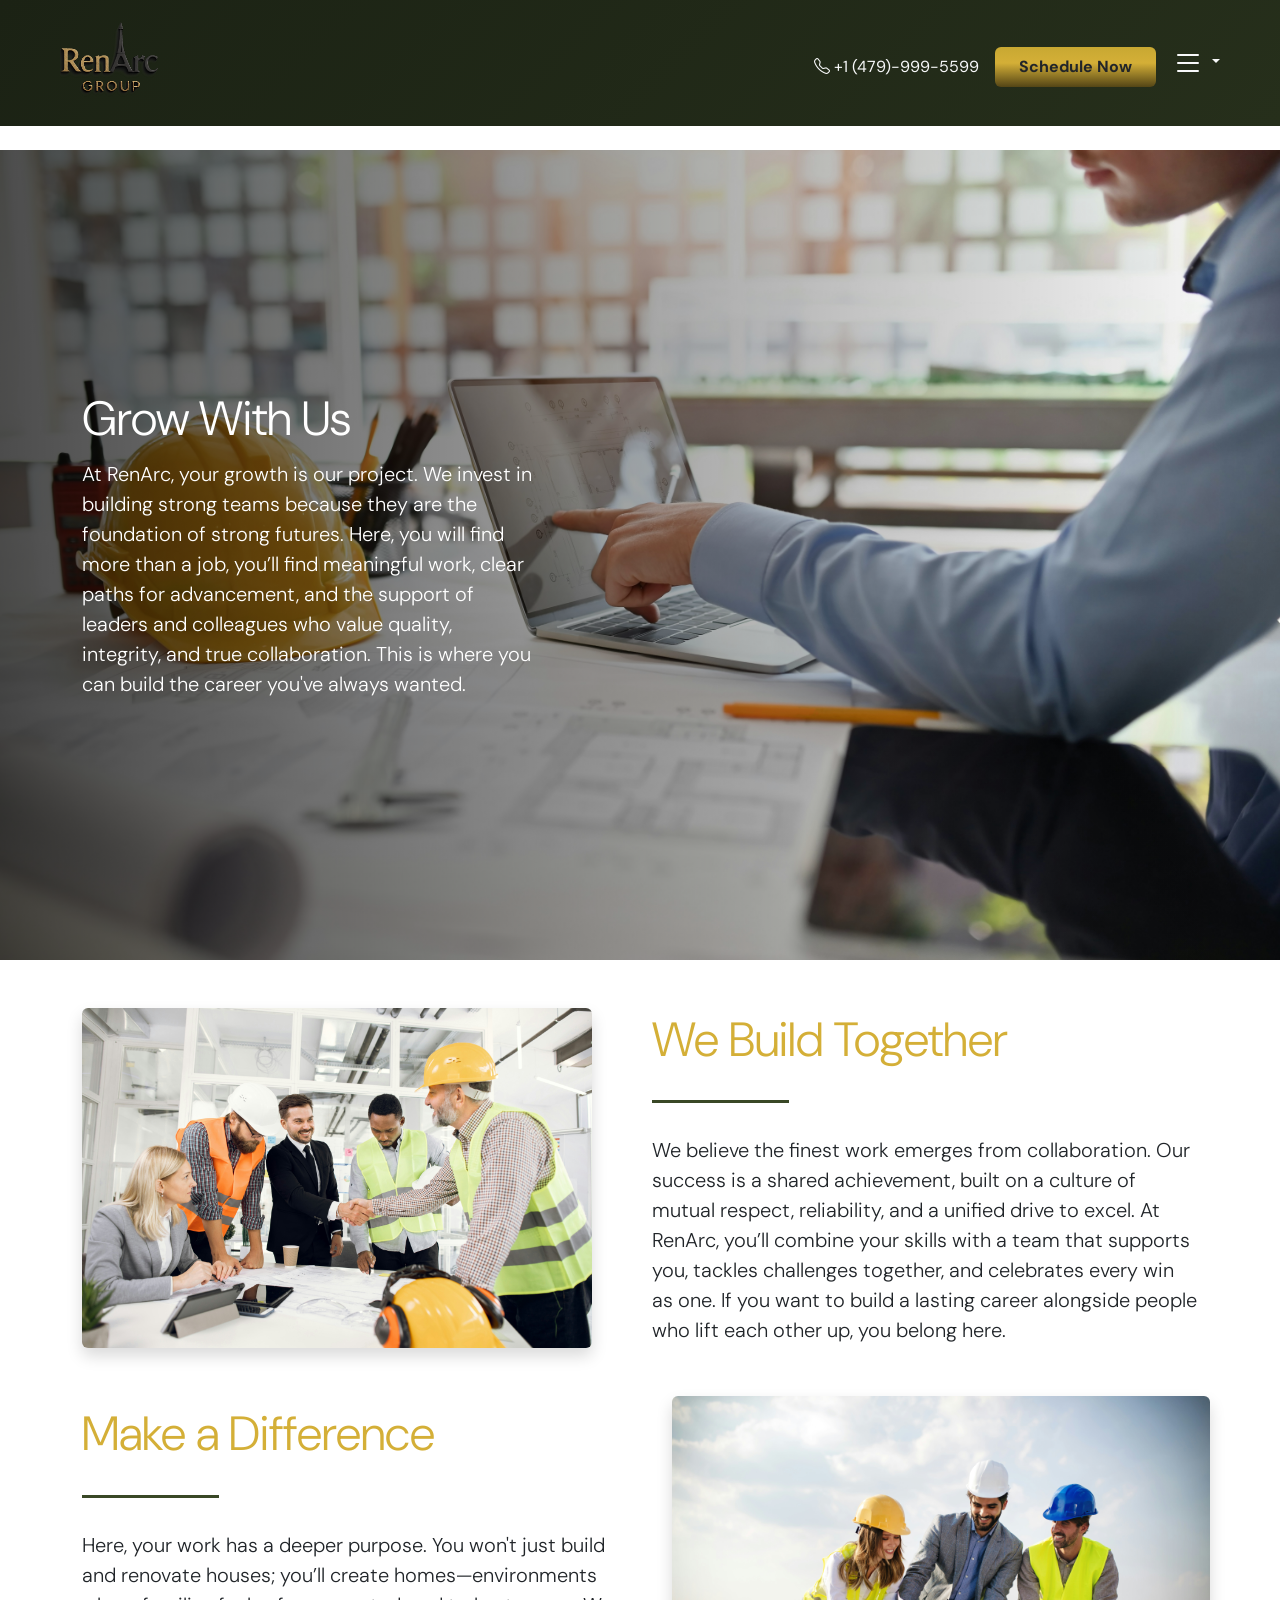
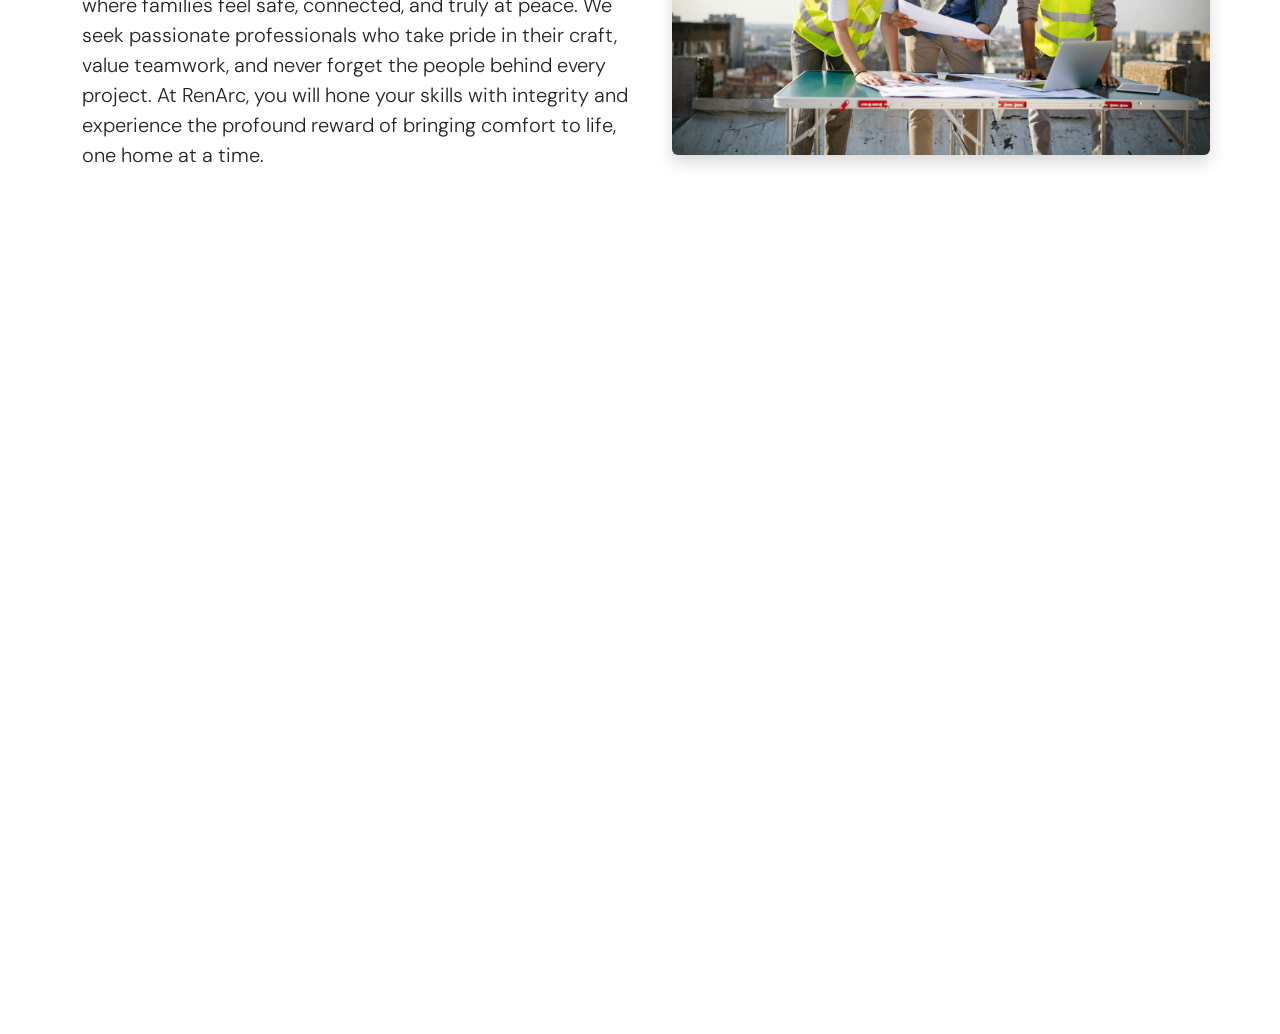
<file: public/careers/careers.html>
<!DOCTYPE html>
<html lang="en">
  <head>
    <meta charset="UTF-8" />
    <meta name="viewport" content="width=device-width, initial-scale=1.0" />
    <title>RenArc Group</title>
    <link rel="stylesheet" href="../../global/global.css" />
    <link rel="stylesheet" href="careers.css" />
    <link
      href="https://cdn.jsdelivr.net/npm/bootstrap@5.3.7/dist/css/bootstrap.min.css"
      rel="stylesheet"
      integrity="sha384-LN+7fdVzj6u52u30Kp6M/trliBMCMKTyK833zpbD+pXdCLuTusPj697FH4R/5mcr"
      crossorigin="anonymous"
    />
    <link
      href="https://cdn.jsdelivr.net/npm/bootstrap-icons@1.10.5/font/bootstrap-icons.css"
      rel="stylesheet"
    />
    <!--Fonts-->
    <link rel="preconnect" href="https://fonts.googleapis.com" />
    <link rel="preconnect" href="https://fonts.gstatic.com" crossorigin />
    <link
      href="https://fonts.googleapis.com/css2?family=Caveat:wght@400..700&family=DM+Sans:ital,opsz,wght@0,9..40,100..1000;1,9..40,100..1000&family=Libre+Baskerville:ital,wght@0,400;0,700;1,400&family=Poppins:ital,wght@0,100;0,200;0,300;0,400;0,500;0,600;0,700;0,800;0,900;1,100;1,200;1,300;1,400;1,500;1,600;1,700;1,800;1,900&family=Roboto:ital,wght@0,100..900;1,100..900&display=swap"
      rel="stylesheet"
    />
  </head>
  <body>
    <section id="navbar">
      <nav class="navbar navbar-expand-lg navbarbg fixed-top px-5 navbar-dark">
        <div class="container-fluid">
          <a class="navbar-brand" href="../../index.html">
            <img
              src="../../images/logo.png"
              alt=""
              height="100px"
              width="100px"
            />
          </a>

          <!-- Right-side section -->
          <div class="ms-auto d-flex align-items-center gap-3 no-wrap-navbar">
            <!-- Phone Number (large screens only) -->
            <p
              class="mb-0 d-none d-lg-flex align-items-center gap-1 text-light pt-2"
            >
              <i class="bi bi-telephone text-light"></i> +1 (479)-999-5599
            </p>

            <!-- Schedule Now button -->
            <a
              href="../form/form.html"
              class="btn text-gold mt-2 px-4 py-2 fw-bold hover-bounce schedule-btn-nav"
              >Schedule Now</a
            >

            <!-- Dropdown -->
            <div class="nav-item dropdown">
              <a
                class="nav-link dropdown-toggle text-light"
                href="#"
                role="button"
                data-bs-toggle="dropdown"
                aria-expanded="false"
              >
                <svg
                  xmlns="http://www.w3.org/2000/svg"
                  width="32"
                  height="32"
                  fill="currentColor"
                  class="bi bi-list"
                  viewBox="0 0 16 16"
                >
                  <path
                    fill-rule="evenodd"
                    d="M2.5 12a.5.5 0 0 1 .5-.5h10a.5.5 0 0 1 0 1H3a.5.5 0 0 1-.5-.5m0-4a.5.5 0 0 1 .5-.5h10a.5.5 0 0 1 0 1H3a.5.5 0 0 1-.5-.5m0-4a.5.5 0 0 1 .5-.5h10a.5.5 0 0 1 0 1H3a.5.5 0 0 1-.5-.5"
                  />
                </svg>
              </a>
              <ul class="dropdown-menu dropdown-menu-end navbarbg">
                <li>
                  <a class="dropdown-item text-light" href="../../index.html"
                    >Home</a
                  >
                </li>
                <li>
                  <a
                    class="dropdown-item text-light"
                    href="../aboutUs/aboutUs.html"
                    >Who We Are</a
                  >
                </li>
                <li>
                  <a
                    class="dropdown-item text-light"
                    href="../projects/projects.html"
                    >What We Do</a
                  >
                </li>
                <li>
                  <a
                    class="dropdown-item text-light"
                    href="../ourServices/services.html"
                    >What We Offer</a
                  >
                </li>
                <li>
                  <a class="dropdown-item text-light" href="#">Careers</a>
                </li>
                <li>
                  <a
                    class="dropdown-item text-light"
                    href="../contact/contact.html"
                    >Contact</a
                  >
                </li>
                <li><hr class="dropdown-divider" /></li>
                <li>
                  <a class="dropdown-item text-light" href="../form/form.html"
                    >Schedule Now</a
                  >
                </li>

                <!-- Phone Number in dropdown (only small screens) -->
                <li class="d-lg-none px-3 py-2 text-light">
                  <i class="bi bi-telephone text-light"></i> +1 (728)-777-2517
                </li>
              </ul>
            </div>
          </div>
        </div>
      </nav>
    </section>

    <section id="head">
      <div
        class="hero-section text-white d-flex align-items-center"
        style="
          min-height: 90vh;
          background: linear-gradient(
                to right,
                rgba(0, 0, 0, 0.7),
                rgba(0, 0, 0, 0)
              )
              center center / cover no-repeat,
            url('../../images/career-head.jpg') center center / cover no-repeat;
        "
      >
        <div class="container">
          <div class="row">
            <div class="col-lg-5">
              <h1 class="display-5 lh-1 mb-3">Grow With Us</h1>
              <p class="lead">
                At RenArc, your growth is our project. We invest in building
                strong teams because they are the foundation of strong futures.
                Here, you will find more than a job, you’ll find meaningful
                work, clear paths for advancement, and the support of leaders
                and colleagues who value quality, integrity, and true
                collaboration. This is where you can build the career you've
                always wanted.
              </p>
            </div>
          </div>
        </div>
      </div>

      <div class="container my-5">
        <div class="row align-items-center section-with-image">
          <!-- IMAGE LEFT -->
          <div class="col-md-6 image-col mb-4 mb-md-0 pe-md-5">
            <img
              src="../../images/team.jpg"
              alt="RenArc Group"
              class="img-fluid rounded shadow"
            />
          </div>

          <!-- TEXT RIGHT -->
          <div class="col-md-6 text-col">
            <h1 class="display-5 golden-text">We Build Together</h1>
            <hr class="custom-divider-green" />
            <p class="lead mb-0">
              We believe the finest work emerges from collaboration. Our success
              is a shared achievement, built on a culture of mutual respect,
              reliability, and a unified drive to excel. At RenArc, you’ll
              combine your skills with a team that supports you, tackles
              challenges together, and celebrates every win as one. If you want
              to build a lasting career alongside people who lift each other up,
              you belong here.
            </p>
          </div>
        </div>
      </div>

      <div class="container my-5">
        <div class="row align-items-center section-with-image reverse">
          <!-- IMAGE RIGHT when .reverse is added -->
          <div class="col-md-6 image-col">
            <img
              src="../../images/change.jpg"
              alt="RenArc Group"
              class="img-fluid rounded shadow"
            />
          </div>

          <!-- TEXT LEFT when .reverse is added -->
          <div class="col-md-6 text-col">
            <h1 class="display-5 golden-text">Make a Difference</h1>
            <hr class="custom-divider-green" />
            <p class="lead mb-0">
              Here, your work has a deeper purpose. You won't just build and
              renovate houses; you’ll create homes—environments where families
              feel safe, connected, and truly at peace. We seek passionate
              professionals who take pride in their craft, value teamwork, and
              never forget the people behind every project. At RenArc, you will
              hone your skills with integrity and experience the profound reward
              of bringing comfort to life, one home at a time.
            </p>
          </div>
        </div>
      </div>
    </section>

    <section id="listings" style="margin-bottom: 6rem">
      <div class="container">
        <div class="job-title display-5 golden-text">Job Positions</div>
        <hr class="custom-divider-green-central" />
        <div class="accordion" id="jobAccordion">
          <!-- Job 1 -->
          <div class="accordion-item">
            <h2 class="accordion-header" id="headingOne">
              <button
                class="accordion-button collapsed"
                type="button"
                data-bs-toggle="collapse"
                data-bs-target="#collapseOne"
                aria-expanded="false"
                aria-controls="collapseOne"
              >
                Professional Painter
              </button>
            </h2>
            <div
              id="collapseOne"
              class="accordion-collapse collapse"
              aria-labelledby="headingOne"
              data-bs-parent="#jobAccordion"
            >
              <div class="accordion-body job-content">
                <div class="job-left lead">
                  <h6 class="lead">Description</h6>
                  <p>
                    We are seeking a skilled and detail-oriented painter to join
                    our dedicated team for permanent, full-time positions. The
                    ideal candidate will have proven experience in residential
                    painting and the ability to deliver high-quality results on
                    every project. If you take pride in your craft, enjoy
                    working both independently and as part of a team, and are
                    committed to excellence, we’d love to hear from you.
                  </p>
                  <h6 class="lead">Job Details</h6>
                  <ul>
                    <li>Job Type: Full-time</li>
                    <li>Location: In Person</li>
                    <li>Pay: $18-$20 hourly fee</li>
                  </ul>
                  <h6 class="lead">Qualifications</h6>
                  <ul>
                    <li>
                      Proven professional painting experience in residential
                      settings
                    </li>
                    <li>
                      Knowledge of surface preparation and painting techniques
                    </li>
                    <li>Experience with interior and exterior projects</li>
                    <li>
                      Proficiency with standard painting tools and equipment
                    </li>
                    <li>Drywall experience</li>
                    <li>
                      Strong attention to detail and commitment to quality
                    </li>
                    <li>Understanding of on-site safety protocols</li>
                    <li>
                      Physical ability to work on ladders and stand for long
                      periods
                    </li>
                    <li>Valid driver’s license and reliable transportation</li>
                  </ul>
                </div>
                <div class="job-right lead">
                  <h6 class="lead">Responsabilities</h6>
                  <ul>
                    <li>
                      Prepare, prime, and paint surfaces for residential and
                      light commercial projects
                    </li>
                    <li>
                      Handle both interior and exterior painting with precision
                      and care
                    </li>
                    <li>
                      Maintain a clean and safe job site while following company
                      safety standards
                    </li>
                    <li>
                      Work collaboratively with team members and communicate
                      effectively with clients
                    </li>
                    <li>
                      Ensure quality control and timely completion of all
                      assigned tasks
                    </li>
                    <li>
                      Apply primers, sealers, and paints to interior and
                      exterior surfaces
                    </li>
                    <li>Mix and match paints to achieve the correct colors</li>
                    <li>
                      Use brushes, rollers, and sprayers for various
                      applications
                    </li>
                    <li>
                      Set up scaffolding and ensure that you have covered all
                      fixtures before painting
                    </li>
                    <li>
                      Protect non-paintable surfaces with coverings and tape
                    </li>
                    <li>
                      Perform detailed finish work on trim, edges, and cabinets
                    </li>
                    <li>Maintain tools and equipment in good condition</li>
                    <li>
                      Follow all safety protocols for ladders, scaffolding, and
                      materials
                    </li>
                    <li>Keep the worksite clean and organized daily</li>
                    <li>
                      Arrive on time and adhere to project schedules, ensuring
                      timely completion of work
                    </li>
                    <li>Comply with OSHA regulations</li>
                  </ul>
                  <div
                    class="d-flex justify-content-center align-items-center"
                    style="height: 100%"
                  >
                    <a
                      href="../job-application/job-application.html"
                      class="btn text-green mt-2 px-4 py-2 fw-bold hover-bounce align-self-center align-self-md-start text-light job-btn"
                      data-job="Professional Painter"
                    >
                      Apply Now
                      <svg
                        xmlns="http://www.w3.org/2000/svg"
                        width="29"
                        height="29"
                        fill="currentColor"
                        class="bi bi-arrow-right-short"
                        viewBox="0 0 16 16"
                      >
                        <path
                          fill-rule="evenodd"
                          d="M4 8a.5.5 0 0 1 .5-.5h5.793L8.146 5.354a.5.5 0 1 1 .708-.708l3 3a.5.5 0 0 1 0 .708l-3 3a.5.5 0 0 1-.708-.708L10.293 8.5H4.5A.5.5 0 0 1 4 8"
                        />
                      </svg>
                    </a>
                  </div>
                </div>
              </div>
            </div>
          </div>

          <!-- Job 2 -->
          <div class="accordion-item">
            <h2 class="accordion-header" id="headingOne">
              <button
                class="accordion-button collapsed"
                type="button"
                data-bs-toggle="collapse"
                data-bs-target="#collapseTwo"
                aria-expanded="false"
                aria-controls="collapseTwo"
              >
                Tiler/Installer
              </button>
            </h2>
            <div
              id="collapseTwo"
              class="accordion-collapse collapse"
              aria-labelledby="headingTwo"
              data-bs-parent="#jobAccordion"
            >
              <div class="accordion-body job-content">
                <div class="job-left lead">
                  <h6 class="lead">Description</h6>
                  <p>
                    We are currently seeking highly skilled and reliable
                    Tilers/Installers to join our dedicated team for permanent,
                    full-time positions. The ideal candidate will have proven
                    experience in tile installation across residential projects
                    and the ability to deliver precise, high-quality finishes.
                    If you take pride in your craftsmanship, work well both
                    independently and as part of a team, and are committed to
                    excellence, we’d love to hear from you.
                  </p>
                  <h6 class="lead">Qualifications</h6>
                  <ul>
                    <li>
                      Proven professional experience in residential tile
                      installation.
                    </li>
                    <li>
                      Knowledge of substrate preparation and installation
                      techniques.
                    </li>
                    <li>
                      Proficiency with tile tools (wet saws, trowels, floats).
                    </li>
                    <li>
                      Familiarity with different types of tiles and flooring
                      (ceramic, porcelain, stone, etc.)
                    </li>
                    <li>Ability to read layouts and perform precise cuts.</li>
                    <li>
                      Strong attention to detail and commitment to quality.
                    </li>
                    <li>Understanding of on-site safety protocols.</li>
                    <li>Reliable transportation and punctuality.</li>
                    <li>
                      Physical ability to lift heavy materials and kneel for
                      extended periods.
                    </li>
                    <li>
                      Expertise in troweling and providing the correct pitch for
                      drainage.
                    </li>
                    <li>
                      Must have a valid driver’s license and reliable
                      transportation to travel to various job sites.
                    </li>
                    <li>Meticulous eye for detail.</li>
                  </ul>
                </div>
                <div class="job-right lead">
                  <h6 class="lead">Responsabilities</h6>
                  <ul>
                    <li>
                      Measure, cut, and shape tile to fit around obstacles and
                      designated patterns.
                    </li>
                    <li>
                      Prepare interior substrates (walls, floors, showers) for
                      installation.
                    </li>
                    <li>Apply mortars, adhesives, grouts, and sealants.</li>
                    <li>
                      Install tile in bathrooms, kitchens, and other living
                      areas
                    </li>
                    <li>Ensure precise alignment, spacing, and finishing.</li>
                    <li>
                      Repair or replace existing tile and underlying materials
                      as needed.
                    </li>
                    <li>
                      Maintain tools and equipment in clean, working order.
                    </li>
                    <li>
                      Follow all safety protocols for tools and materials.
                    </li>
                    <li>Keep the worksite clean, organized, and safe.</li>
                    <li>
                      Arrive on time and adhere to project schedules, ensuring
                      timely completion of work.
                    </li>
                    <li>Comply with OSHA regulations</li>
                  </ul>
                  <h6 class="lead">Job Details</h6>
                  <ul>
                    <li>Job Type: Full-time</li>
                    <li>Location: In Person</li>
                    <li>Pay: $18-$20 hourly fee</li>
                  </ul>
                  <div
                    class="d-flex justify-content-center align-items-center"
                    style="height: 100%"
                  >
                    <a
                      href="../job-application/job-application.html"
                      class="btn text-green mt-2 px-4 py-2 fw-bold hover-bounce align-self-center align-self-md-start text-light job-btn"
                      data-job="Tiler/Installer"
                    >
                      Apply Now
                      <svg
                        xmlns="http://www.w3.org/2000/svg"
                        width="29"
                        height="29"
                        fill="currentColor"
                        class="bi bi-arrow-right-short"
                        viewBox="0 0 16 16"
                      >
                        <path
                          fill-rule="evenodd"
                          d="M4 8a.5.5 0 0 1 .5-.5h5.793L8.146 5.354a.5.5 0 1 1 .708-.708l3 3a.5.5 0 0 1 0 .708l-3 3a.5.5 0 0 1-.708-.708L10.293 8.5H4.5A.5.5 0 0 1 4 8"
                        />
                      </svg>
                    </a>
                  </div>
                </div>
              </div>
            </div>
          </div>

          <!-- Add more job items here as needed -->
        </div>
      </div>
    </section>

    <section id="footer">
      <footer class="footerbg py-5">
        <div class="container">
          <!-- Main Footer Content - 4 Perfectly Spaced Columns -->
          <div class="row justify-content-between px-lg-4">
            <!-- Added horizontal padding -->
            <!-- First Column -->
            <div class="col-md-auto col-6 text-center text-md-start">
              <h3 class="text-light">Working Hours</h3>
              <p class="text-light mb-3">
                <i class="bi bi-calendar me-2"></i> Mon-Fri, 9:00am-6:00pm
              </p>
              <h3 class="text-light">Coverage Area</h3>
              <p class="text-light">
                <i class="bi bi-geo-alt me-2"></i> Central Florida
              </p>
              <p class="text-light">
                <i class="bi bi-geo-alt me-2"></i> South Florida
              </p>
            </div>

            <!-- Second Column -->
            <div class="col-md-auto col-6 text-center text-md-start">
              <h3 class="text-light">Contact Us</h3>
              <p class="text-light">
                <i
                  class="bi bi-envelope me-2 contact-icon email-icon"
                  data-email="info@renarcgroup.com"
                ></i>
                info@renarcgroup.com
              </p>
              <p class="text-light">
                <i
                  class="bi bi-envelope me-2 contact-icon email-icon"
                  data-email="carrier@renarcgroup.com"
                ></i>
                carrier@renarcgroup.com
              </p>
              <p class="text-light mb-3">
                <i
                  class="bi bi-telephone me-2 contact-icon phone-icon"
                  data-phone="+17287772517"
                ></i>
                +1 (728)-777-2517
              </p>
              <div
                class="socials text-light d-flex gap-3 justify-content-center justify-content-md-start"
              >
                <a
                  href="https://www.facebook.com/profile.php?id=61578246749694&notif_id=1752200342615326&notif_t=follower_invite&ref=notif"
                  target="_self"
                  rel="noopener noreferrer"
                  class="text-light"
                >
                  <i class="bi bi-facebook"></i>
                </a>
                <a
                  href="https://www.instagram.com/renarcgroup/"
                  target="_blank"
                  rel="noopener noreferrer"
                  class="text-light"
                >
                  <i class="bi bi-instagram"></i>
                </a>
                <a
                  href="https://linkedin.com/company/yourpage"
                  target="_blank"
                  rel="noopener noreferrer"
                  class="text-light"
                >
                  <i class="bi bi-linkedin"></i>
                </a>
                <a
                  href="https://tiktok.com/@yourpage"
                  target="_blank"
                  rel="noopener noreferrer"
                  class="text-light"
                >
                  <i class="bi bi-tiktok"></i>
                </a>
              </div>
            </div>

            <!-- Third Column -->
            <div class="col-md-3 col-6">
              <div
                class="h-100 d-flex flex-column align-items-center align-items-md-start text-center text-md-start px-2"
              >
                <h3 class="text-light">Let's talk</h3>
                <p
                  class="text-light mw-100"
                  style="max-width: 280px; width: 100%"
                >
                  Ready to bring your vision to life? Let's connect and make it
                  happen.
                </p>
                <a
                  href="../form/form.html"
                  class="btn text-gold mt-2 px-4 py-2 fw-bold hover-bounce align-self-center align-self-md-start"
                  >Schedule Now</a
                >
              </div>
            </div>

            <!-- Fourth Column - Logo -->
            <div
              class="col-md-auto col-6 d-flex align-items-center justify-content-center"
            >
              <a class="navbar-brand" href="../../index.html">
                <img
                  src="../../images/logo.png"
                  alt="RenArc Logo"
                  style="height: 150px; width: auto"
                />
              </a>
            </div>
          </div>

          <!-- Divider Line -->
          <hr class="my-4 mx-auto bg-secondary" style="max-width: 95%" />

          <!-- Footer Bottom -->
          <div class="row align-items-center">
            <div
              class="col-md-4 text-center text-md-start mb-3 mb-md-0 text-secondary"
            >
              &copy; 2025 RenArc Group. All rights reserved.
            </div>
            <div class="col-md-4">
              <div class="d-flex flex-wrap justify-content-center gap-3">
                <a href="#" class="text-decoration-none text-secondary"
                  >Privacy Policy</a
                >
                <a href="#" class="text-decoration-none text-secondary"
                  >Terms of Service</a
                >
                <a href="#" class="text-decoration-none text-secondary">FAQ</a>
              </div>
            </div>
            <div
              class="col-md-4 text-center text-md-end mt-3 mt-md-0 text-secondary"
            >
              Developed by Luka Varazi
            </div>
          </div>
        </div>

        <!-- Back to top button -->
        <a
          href="#"
          class="back-to-top position-fixed bottom-0 end-0 m-4 p-2 d-flex align-items-center justify-content-center"
        >
          <i
            class="bi bi-arrow-up-square"
            style="color: #d4af37; font-size: 1.8rem"
          ></i>
        </a>
      </footer>
    </section>

    <script
      src="https://cdn.jsdelivr.net/npm/bootstrap@5.3.7/dist/js/bootstrap.bundle.min.js"
      integrity="sha384-ndDqU0Gzau9qJ1lfW4pNLlhNTkCfHzAVBReH9diLvGRem5+R9g2FzA8ZGN954O5Q"
      crossorigin="anonymous"
    ></script>
    <script src="../../global/global.js"></script>
    <script>
      (() => {
        "use strict";
        const forms = document.querySelectorAll(".needs-validation");
        Array.from(forms).forEach((form) => {
          form.addEventListener(
            "submit",
            (event) => {
              if (!form.checkValidity()) {
                event.preventDefault();
                event.stopPropagation();
              }
              form.classList.add("was-validated");
            },
            false
          );
        });
      })();
    </script>
    <script>
      const today = new Date().toISOString().split("T")[0];
      document.getElementById("start_date").setAttribute("min", today);
    </script>
    <script>
      // Handle Apply Now button clicks on careers page
      document.addEventListener("DOMContentLoaded", function () {
        const applyButtons = document.querySelectorAll(".job-btn[data-job]");

        applyButtons.forEach((button) => {
          button.addEventListener("click", function (e) {
            const jobTitle = this.getAttribute("data-job");
            // Store the job title in sessionStorage for the application page to use
            sessionStorage.setItem("selectedJobPosition", jobTitle);
            // The normal link navigation will continue to job-application.html
          });
        });
      });
    </script>
  </body>
</html>
</file>
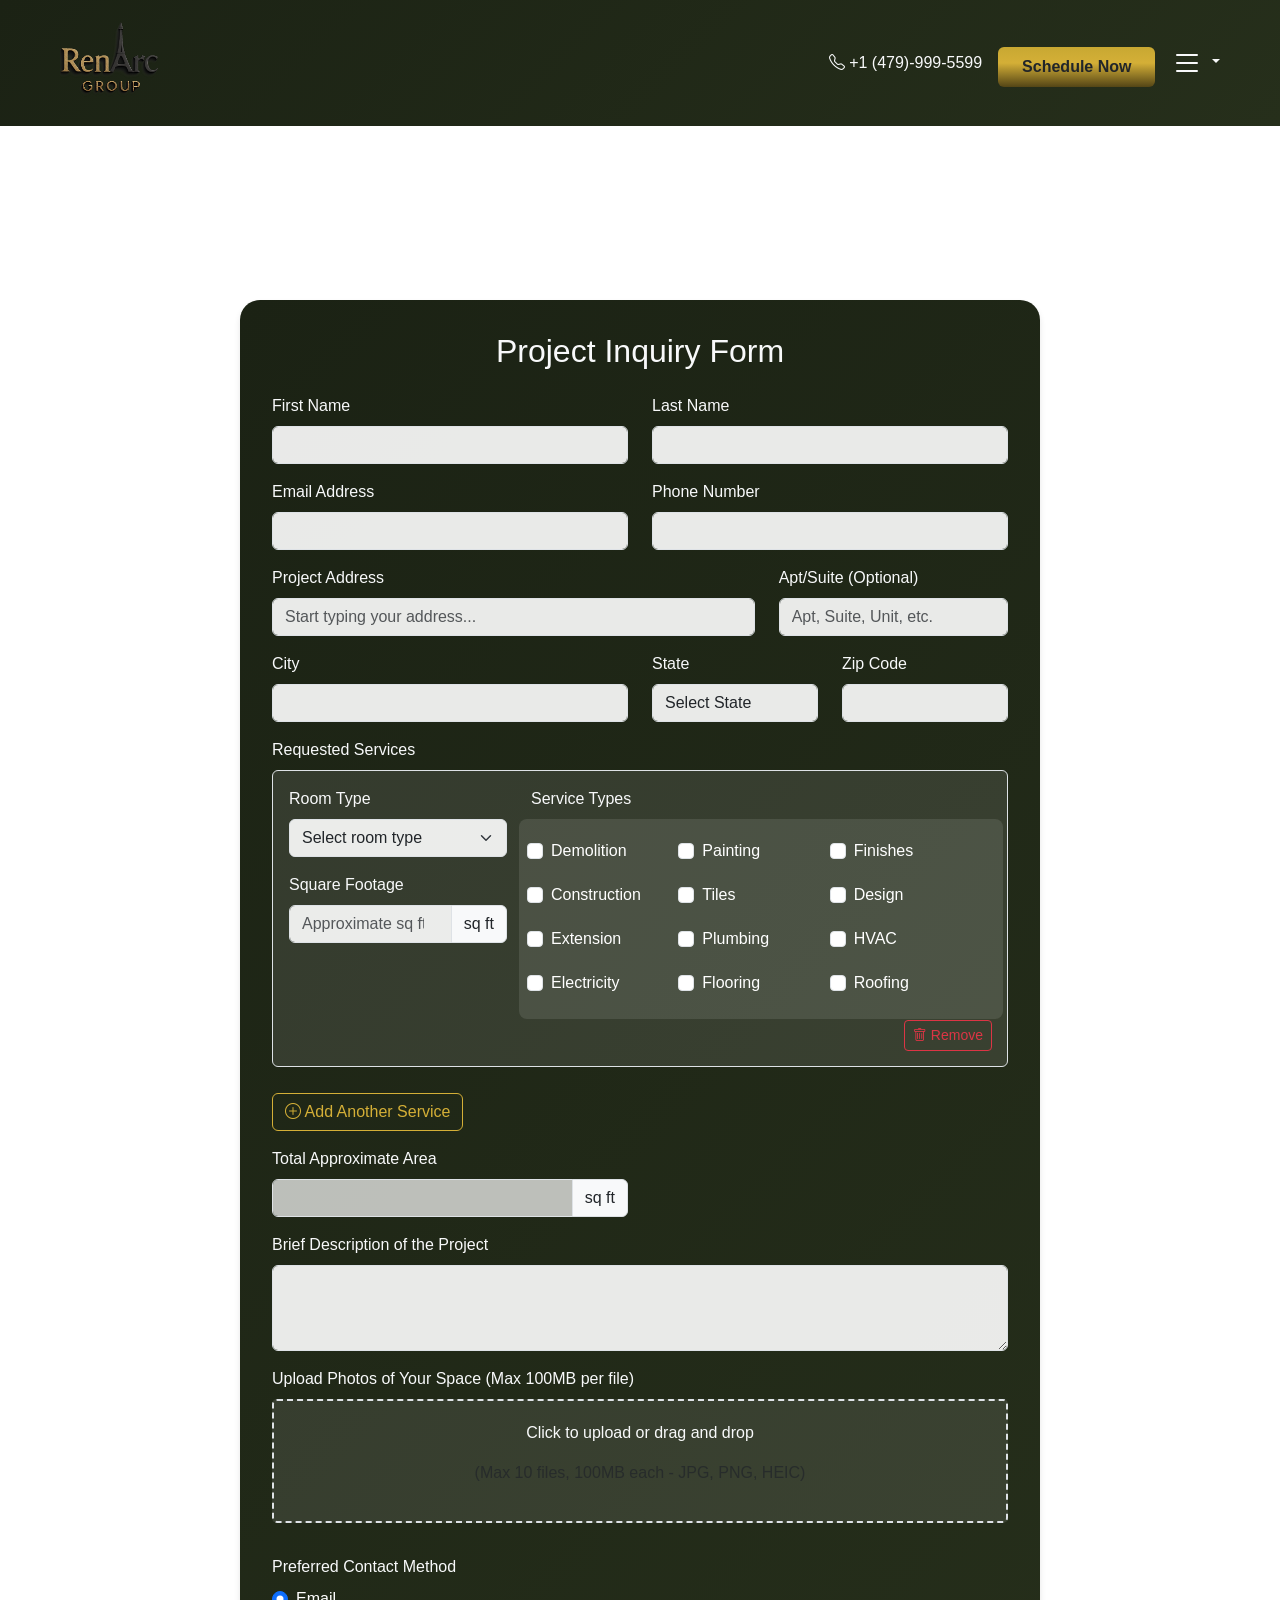
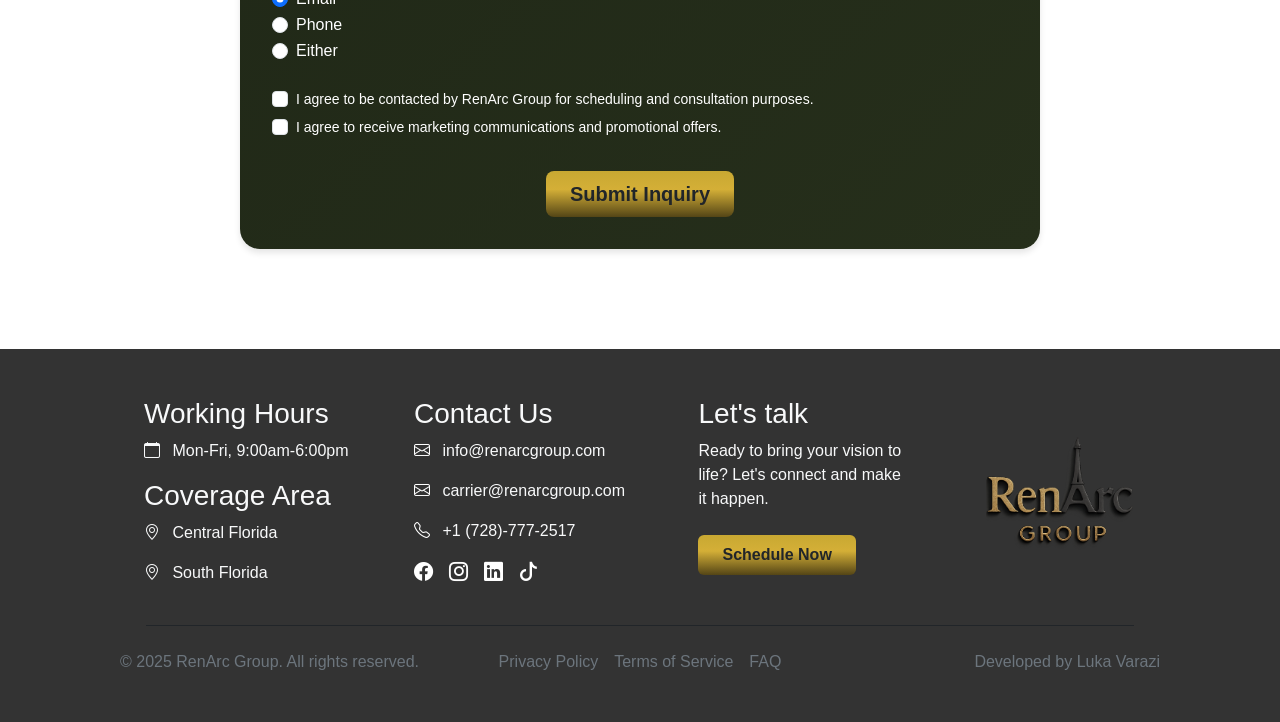
<file: public/form/form.html>
<!DOCTYPE html>
<html lang="en">
  <head>
    <meta charset="UTF-8" />
    <meta name="viewport" content="width=device-width, initial-scale=1.0" />
    <title>RenArc Group</title>
    <link rel="stylesheet" href="../../global/global.css" />
    <link rel="stylesheet" href="form.css" />
    <link
      href="https://cdn.jsdelivr.net/npm/bootstrap@5.3.7/dist/css/bootstrap.min.css"
      rel="stylesheet"
      integrity="sha384-LN+7fdVzj6u52u30Kp6M/trliBMCMKTyK833zpbD+pXdCLuTusPj697FH4R/5mcr"
      crossorigin="anonymous"
    />
    <link
      href="https://cdn.jsdelivr.net/npm/bootstrap-icons@1.10.5/font/bootstrap-icons.css"
      rel="stylesheet"
    />
  </head>
  <body>
    <section id="navbar">
      <nav class="navbar navbar-expand-lg navbarbg fixed-top px-5 navbar-dark">
        <div class="container-fluid">
          <a class="navbar-brand" href="../../index.html">
            <img
              src="../../images/logo.png"
              alt=""
              height="100px"
              width="100px"
            />
          </a>

          <!-- Right-side section -->
          <div class="ms-auto d-flex align-items-center gap-3 no-wrap-navbar">
            <!-- Phone Number (large screens only) -->
            <p
              class="mb-0 d-none d-lg-flex align-items-center gap-1 text-light"
            >
              <i class="bi bi-telephone text-light"></i> +1 (479)-999-5599
            </p>

            <!-- Schedule Now button -->
            <a
              href="form.html"
              class="btn text-gold mt-2 px-4 py-2 fw-bold hover-bounce schedule-btn-nav"
              >Schedule Now</a
            >

            <!-- Dropdown -->
            <div class="nav-item dropdown">
              <a
                class="nav-link dropdown-toggle text-light"
                href="#"
                role="button"
                data-bs-toggle="dropdown"
                aria-expanded="false"
              >
                <svg
                  xmlns="http://www.w3.org/2000/svg"
                  width="32"
                  height="32"
                  fill="currentColor"
                  class="bi bi-list"
                  viewBox="0 0 16 16"
                >
                  <path
                    fill-rule="evenodd"
                    d="M2.5 12a.5.5 0 0 1 .5-.5h10a.5.5 0 0 1 0 1H3a.5.5 0 0 1-.5-.5m0-4a.5.5 0 0 1 .5-.5h10a.5.5 0 0 1 0 1H3a.5.5 0 0 1-.5-.5m0-4a.5.5 0 0 1 .5-.5h10a.5.5 0 0 1 0 1H3a.5.5 0 0 1-.5-.5"
                  />
                </svg>
              </a>
              <ul class="dropdown-menu dropdown-menu-end navbarbg">
                <li>
                  <a class="dropdown-item text-light" href="../../index.html"
                    >Home</a
                  >
                </li>
                <li>
                  <a
                    class="dropdown-item text-light"
                    href="../aboutUs/aboutUs.html"
                    >About Us</a
                  >
                </li>
                <li>
                  <a
                    class="dropdown-item text-light"
                    href="../projects/projects.html"
                    >Projects</a
                  >
                </li>
                <li>
                  <a
                    class="dropdown-item text-light"
                    href="../ourServices/services.html"
                    >Services</a
                  >
                </li>
                <li>
                  <a
                    class="dropdown-item text-light"
                    href="../contact/contact.html"
                    >Contact</a
                  >
                </li>
                <li><hr class="dropdown-divider" /></li>
                <li>
                  <a class="dropdown-item text-light" href="../form/form.html"
                    >Schedule Now</a
                  >
                </li>

                <!-- Phone Number in dropdown (only small screens) -->
                <li class="d-lg-none px-3 py-2 text-light">
                  <i class="bi bi-telephone text-light"></i> +1 (728)-777-2517
                </li>
              </ul>
            </div>
          </div>
        </div>
      </nav>
    </section>

    <section id="form">
      <div class="container">
        <div class="expandable-square">
          <div id="contact-form">
            <h2 class="text-center mb-4">Project Inquiry Form</h2>
            <form id="projectForm">
              <!-- Personal Info -->
              <div class="row mb-3">
                <div class="col-md-6">
                  <label for="firstName" class="form-label">First Name</label>
                  <input
                    type="text"
                    class="form-control"
                    id="firstName"
                    required
                  />
                </div>
                <div class="col-md-6">
                  <label for="lastName" class="form-label">Last Name</label>
                  <input
                    type="text"
                    class="form-control"
                    id="lastName"
                    required
                  />
                </div>
              </div>

              <!-- Contact Info -->
              <div class="row mb-3">
                <div class="col-md-6">
                  <label for="email" class="form-label">Email Address</label>
                  <input
                    type="email"
                    class="form-control"
                    id="email"
                    required
                  />
                </div>
                <div class="col-md-6">
                  <label for="phone" class="form-label">Phone Number</label>
                  <input type="tel" class="form-control" id="phone" required />
                </div>
              </div>

              <!-- Address -->
              <div class="row mb-3">
                <div class="col-md-8">
                  <label for="address" class="form-label"
                    >Project Address</label
                  >
                  <input
                    type="text"
                    class="form-control"
                    id="address"
                    placeholder="Start typing your address..."
                    required
                    autocomplete="off"
                  />
                  <div
                    id="address-autocomplete"
                    class="autocomplete-dropdown"
                  ></div>
                </div>
                <div class="col-md-4">
                  <label for="aptSuite" class="form-label"
                    >Apt/Suite (Optional)</label
                  >
                  <input
                    type="text"
                    class="form-control"
                    id="aptSuite"
                    placeholder="Apt, Suite, Unit, etc."
                  />
                </div>
              </div>

              <div class="row mb-3">
                <div class="col-md-6">
                  <label for="city" class="form-label">City</label>
                  <input type="text" class="form-control" id="city" required />
                </div>
                <div class="col-md-3">
                  <label for="state" class="form-label">State</label>
                  <input type="text" class="form-control" id="state" required />
                </div>
                <div class="col-md-3">
                  <label for="zipCode" class="form-label">Zip Code</label>
                  <input
                    type="text"
                    class="form-control"
                    id="zipCode"
                    required
                  />
                </div>
              </div>

              <!-- Service 1 -->
              <div class="mb-3">
                <label class="form-label">Requested Services</label>
                <div
                  class="service-item mb-3 p-3 border rounded position-relative"
                  id="service-1"
                >
                  <div class="row">
                    <!-- Room Type -->
                    <div class="col-md-4 mb-3">
                      <label for="roomType1" class="form-label"
                        >Room Type</label
                      >
                      <select class="form-select" id="roomType1" required>
                        <option value="">Select room type</option>
                        <option value="bedroom">Bedroom</option>
                        <option value="bathroom">Bathroom</option>
                        <option value="kitchen">Kitchen</option>
                        <option value="living-room">Living Room</option>
                        <option value="dining-room">Dining Room</option>
                        <option value="office">Office</option>
                        <option value="basement">Basement</option>
                        <option value="garage">Garage</option>
                        <option value="other">Other</option>
                      </select>
                      <div
                        id="roomTypeOtherContainer1"
                        class="mt-2"
                        style="display: none"
                      >
                        <input
                          type="text"
                          class="form-control"
                          id="roomTypeOther1"
                          placeholder="Please specify room type"
                        />
                      </div>

                      <div class="mt-3">
                        <label for="squareFootage1" class="form-label"
                          >Square Footage</label
                        >
                        <div class="input-group">
                          <input
                            type="number"
                            class="form-control"
                            id="squareFootage1"
                            min="0"
                            step="1"
                            placeholder="Approximate sq ft"
                          />
                          <span class="input-group-text">sq ft</span>
                        </div>
                      </div>
                    </div>

                    <!-- Service Types -->
                    <div class="col-md-8 mb-3">
                      <label class="form-label mb-2">Service Types</label>
                      <div
                        class="row service-types-grid"
                        style="max-height: 200px; overflow-y: auto"
                      >
                        <!-- Column 1 -->
                        <div class="col-md-4">
                          <div class="form-check">
                            <input
                              class="form-check-input service-type"
                              type="checkbox"
                              id="demolition1"
                              value="demolition"
                            />
                            <label class="form-check-label" for="demolition1"
                              >Demolition</label
                            >
                          </div>
                          <div class="form-check">
                            <input
                              class="form-check-input service-type"
                              type="checkbox"
                              id="construction1"
                              value="construction"
                            />
                            <label class="form-check-label" for="construction1"
                              >Construction</label
                            >
                          </div>
                          <div class="form-check">
                            <input
                              class="form-check-input service-type"
                              type="checkbox"
                              id="extension1"
                              value="extension"
                            />
                            <label class="form-check-label" for="extension1"
                              >Extension</label
                            >
                          </div>
                          <div class="form-check">
                            <input
                              class="form-check-input service-type"
                              type="checkbox"
                              id="electricity1"
                              value="electricity"
                            />
                            <label class="form-check-label" for="electricity1"
                              >Electricity</label
                            >
                          </div>
                          <div class="form-check">
                            <input
                              class="form-check-input service-type"
                              type="checkbox"
                              id="siding1"
                              value="siding"
                            />
                            <label class="form-check-label" for="siding1"
                              >Siding</label
                            >
                          </div>
                          <div class="form-check">
                            <input
                              class="form-check-input service-type"
                              type="checkbox"
                              id="paving1"
                              value="paving-walkways"
                            />
                            <label class="form-check-label" for="paving1"
                              >Paving Walkways</label
                            >
                          </div>
                        </div>

                        <!-- Column 2 -->
                        <div class="col-md-4">
                          <div class="form-check">
                            <input
                              class="form-check-input service-type"
                              type="checkbox"
                              id="painting1"
                              value="painting"
                            />
                            <label class="form-check-label" for="painting1"
                              >Painting</label
                            >
                          </div>
                          <div class="form-check">
                            <input
                              class="form-check-input service-type"
                              type="checkbox"
                              id="tiles1"
                              value="tiles"
                            />
                            <label class="form-check-label" for="tiles1"
                              >Tiles</label
                            >
                          </div>
                          <div class="form-check">
                            <input
                              class="form-check-input service-type"
                              type="checkbox"
                              id="plumbing1"
                              value="plumbing"
                            />
                            <label class="form-check-label" for="plumbing1"
                              >Plumbing</label
                            >
                          </div>
                          <div class="form-check">
                            <input
                              class="form-check-input service-type"
                              type="checkbox"
                              id="flooring1"
                              value="flooring"
                            />
                            <label class="form-check-label" for="flooring1"
                              >Flooring</label
                            >
                          </div>
                          <div class="form-check">
                            <input
                              class="form-check-input service-type"
                              type="checkbox"
                              id="windowsDoors1"
                              value="windows-doors"
                            />
                            <label class="form-check-label" for="windowsDoors1"
                              >Windows/Doors</label
                            >
                          </div>
                          <div class="form-check">
                            <input
                              class="form-check-input service-type"
                              type="checkbox"
                              id="deck1"
                              value="deck"
                            />
                            <label class="form-check-label" for="deck1"
                              >Deck</label
                            >
                          </div>
                        </div>

                        <!-- Column 3 -->
                        <div class="col-md-4">
                          <div class="form-check">
                            <input
                              class="form-check-input service-type"
                              type="checkbox"
                              id="finishes1"
                              value="finishes"
                            />
                            <label class="form-check-label" for="finishes1"
                              >Finishes</label
                            >
                          </div>
                          <div class="form-check">
                            <input
                              class="form-check-input service-type"
                              type="checkbox"
                              id="design1"
                              value="design"
                            />
                            <label class="form-check-label" for="design1"
                              >Design</label
                            >
                          </div>
                          <div class="form-check">
                            <input
                              class="form-check-input service-type"
                              type="checkbox"
                              id="hvac1"
                              value="hvac"
                            />
                            <label class="form-check-label" for="hvac1"
                              >HVAC</label
                            >
                          </div>
                          <div class="form-check">
                            <input
                              class="form-check-input service-type"
                              type="checkbox"
                              id="roofing1"
                              value="roofing"
                            />
                            <label class="form-check-label" for="roofing1"
                              >Roofing</label
                            >
                          </div>
                          <div class="form-check">
                            <input
                              class="form-check-input service-type"
                              type="checkbox"
                              id="deckpool1"
                              value="deckpool"
                            />
                            <label class="form-check-label" for="deckpool1"
                              >Deckpool</label
                            >
                          </div>
                          <div class="form-check">
                            <input
                              class="form-check-input service-type"
                              type="checkbox"
                              id="otherService1"
                              value="other"
                            />
                            <label class="form-check-label" for="otherService1"
                              >Other</label
                            >
                          </div>
                          <div
                            id="serviceOtherContainer1"
                            style="display: none"
                          >
                            <input
                              type="text"
                              class="form-control mt-1"
                              id="serviceOther1"
                              placeholder="Specify service"
                            />
                          </div>
                        </div>
                      </div>
                    </div>
                  </div>

                  <button
                    type="button"
                    class="btn btn-sm btn-outline-danger remove-service"
                  >
                    <i class="bi bi-trash"></i> Remove
                  </button>
                </div>

                <div id="additional-services"></div>

                <button
                  type="button"
                  class="btn btn-outline-light"
                  id="addServiceBtn"
                >
                  <i class="bi bi-plus-circle"></i> Add Another Service
                </button>
              </div>

              <!-- Approximate Area -->
              <div class="row mb-3">
                <div class="col-md-6">
                  <label for="area" class="form-label"
                    >Total Approximate Area</label
                  >
                  <div class="input-group">
                    <input
                      type="number"
                      class="form-control"
                      id="area"
                      readonly
                    />
                    <span class="input-group-text">sq ft</span>
                  </div>
                </div>
              </div>

              <!-- Project Description -->
              <div class="mb-3">
                <label for="description" class="form-label"
                  >Brief Description of the Project</label
                >
                <textarea
                  class="form-control"
                  id="description"
                  rows="3"
                ></textarea>
              </div>

              <!-- Upload Section -->
              <div class="mb-3">
                <label class="form-label"
                  >Upload Photos of Your Space (Max 100MB per file)</label
                >
                <div class="upload-area" id="uploadArea">
                  <p>Click to upload or drag and drop</p>
                  <p class="text-muted">
                    (Max 10 files, 100MB each - JPG, PNG, HEIC)
                  </p>
                  <input
                    type="file"
                    id="fileInput"
                    multiple
                    accept="image/jpeg,image/png,image/heic,image/heif"
                    style="display: none"
                  />
                </div>
                <div id="filePreview" class="mt-3"></div>
              </div>

              <!-- Preferred Contact Method -->
              <div class="mb-4">
                <label class="form-label">Preferred Contact Method</label>
                <div class="form-check">
                  <input
                    class="form-check-input"
                    type="radio"
                    name="contactMethod"
                    id="contactEmail"
                    value="email"
                    checked
                  />
                  <label class="form-check-label" for="contactEmail"
                    >Email</label
                  >
                </div>
                <div class="form-check">
                  <input
                    class="form-check-input"
                    type="radio"
                    name="contactMethod"
                    id="contactPhone"
                    value="phone"
                  />
                  <label class="form-check-label" for="contactPhone"
                    >Phone</label
                  >
                </div>
                <div class="form-check">
                  <input
                    class="form-check-input"
                    type="radio"
                    name="contactMethod"
                    id="contactEither"
                    value="either"
                  />
                  <label class="form-check-label" for="contactEither"
                    >Either</label
                  >
                </div>
              </div>

              <!-- Consent Checkboxes -->
              <div class="form-check mb-1">
                <input
                  class="form-check-input"
                  type="checkbox"
                  id="consentContact"
                  required
                />
                <label class="form-check-label small" for="consentContact"
                  >I agree to be contacted by RenArc Group for scheduling and
                  consultation purposes.</label
                >
              </div>
              <div class="form-check mb-4">
                <input
                  class="form-check-input"
                  type="checkbox"
                  id="consentMarketing"
                  required
                />
                <label class="form-check-label small" for="consentMarketing"
                  >I agree to receive marketing communications and promotional
                  offers.</label
                >
              </div>

              <!-- Submit -->
              <div class="text-center">
                <button
                  type="submit"
                  class="btn text-gold mt-2 px-4 py-2 fw-bold hover-bounce align-self-center align-self-md-start btn-lg"
                >
                  Submit Inquiry
                </button>
              </div>
            </form>
          </div>

          <!-- Thank You Message -->
          <div id="thank-you-message" class="thank-you-message">
            <h3>Thank you for contacting us!</h3>
            <p>We will get back to you within 48 hours.</p>
            <div class="mt-4">
              <i
                class="bi bi-check-circle-fill text-success"
                style="font-size: 3rem"
              ></i>
            </div>
          </div>
        </div>
      </div>
    </section>

    <section id="footer">
      <footer class="footerbg py-5">
        <div class="container">
          <!-- Main Footer Content - 4 Perfectly Spaced Columns -->
          <div class="row justify-content-between px-lg-4">
            <!-- Added horizontal padding -->
            <!-- First Column -->
            <div class="col-md-auto col-6 text-center text-md-start">
              <h3 class="text-light">Working Hours</h3>
              <p class="text-light mb-3">
                <i class="bi bi-calendar me-2"></i> Mon-Fri, 9:00am-6:00pm
              </p>
              <h3 class="text-light">Coverage Area</h3>
              <p class="text-light">
                <i class="bi bi-geo-alt me-2"></i> Central Florida
              </p>
              <p class="text-light">
                <i class="bi bi-geo-alt me-2"></i> South Florida
              </p>
            </div>

            <!-- Second Column -->
            <div class="col-md-auto col-6 text-center text-md-start">
              <h3 class="text-light">Contact Us</h3>
              <p class="text-light">
                <i
                  class="bi bi-envelope me-2 contact-icon email-icon"
                  data-email="info@renarcgroup.com"
                ></i>
                info@renarcgroup.com
              </p>
              <p class="text-light">
                <i
                  class="bi bi-envelope me-2 contact-icon email-icon"
                  data-email="carrier@renarcgroup.com"
                ></i>
                carrier@renarcgroup.com
              </p>
              <p class="text-light mb-3">
                <i
                  class="bi bi-telephone me-2 contact-icon phone-icon"
                  data-phone="+17287772517"
                ></i>
                +1 (728)-777-2517
              </p>
              <div
                class="socials text-light d-flex gap-3 justify-content-center justify-content-md-start"
              >
                <a
                  href="https://www.facebook.com/profile.php?id=61578246749694&notif_id=1752200342615326&notif_t=follower_invite&ref=notif"
                  target="_self"
                  rel="noopener noreferrer"
                  class="text-light"
                >
                  <i class="bi bi-facebook"></i>
                </a>
                <a
                  href="https://www.instagram.com/renarcgroup/"
                  target="_blank"
                  rel="noopener noreferrer"
                  class="text-light"
                >
                  <i class="bi bi-instagram"></i>
                </a>
                <a
                  href="https://linkedin.com/company/yourpage"
                  target="_blank"
                  rel="noopener noreferrer"
                  class="text-light"
                >
                  <i class="bi bi-linkedin"></i>
                </a>
                <a
                  href="https://tiktok.com/@yourpage"
                  target="_blank"
                  rel="noopener noreferrer"
                  class="text-light"
                >
                  <i class="bi bi-tiktok"></i>
                </a>
              </div>
            </div>

            <!-- Third Column -->
            <div class="col-md-3 col-6">
              <div
                class="h-100 d-flex flex-column align-items-center align-items-md-start text-center text-md-start px-2"
              >
                <h3 class="text-light">Let's talk</h3>
                <p
                  class="text-light mw-100"
                  style="max-width: 280px; width: 100%"
                >
                  Ready to bring your vision to life? Let's connect and make it
                  happen.
                </p>
                <a
                  href="form.html"
                  class="btn text-gold mt-2 px-4 py-2 fw-bold hover-bounce align-self-center align-self-md-start"
                  >Schedule Now</a
                >
              </div>
            </div>

            <!-- Fourth Column - Logo -->
            <div
              class="col-md-auto col-6 d-flex align-items-center justify-content-center"
            >
              <a class="navbar-brand" href="../../index.html">
                <img
                  src="../../images/logo.png"
                  alt="RenArc Logo"
                  style="height: 150px; width: auto"
                />
              </a>
            </div>
          </div>

          <!-- Divider Line -->
          <hr class="my-4 mx-auto bg-secondary" style="max-width: 95%" />

          <!-- Footer Bottom -->
          <div class="row align-items-center">
            <div
              class="col-md-4 text-center text-md-start mb-3 mb-md-0 text-secondary"
            >
              &copy; 2025 RenArc Group. All rights reserved.
            </div>
            <div class="col-md-4">
              <div class="d-flex flex-wrap justify-content-center gap-3">
                <a href="#" class="text-decoration-none text-secondary"
                  >Privacy Policy</a
                >
                <a href="#" class="text-decoration-none text-secondary"
                  >Terms of Service</a
                >
                <a href="#" class="text-decoration-none text-secondary">FAQ</a>
              </div>
            </div>
            <div
              class="col-md-4 text-center text-md-end mt-3 mt-md-0 text-secondary"
            >
              Developed by Luka Varazi
            </div>
          </div>
        </div>

        <!-- Back to top button -->
        <a
          href="#"
          class="back-to-top position-fixed bottom-0 end-0 m-4 p-2 d-flex align-items-center justify-content-center"
        >
          <i
            class="bi bi-arrow-up-square"
            style="color: #d4af37; font-size: 1.8rem"
          ></i>
        </a>
      </footer>
    </section>

    <script
      src="https://cdn.jsdelivr.net/npm/bootstrap@5.3.7/dist/js/bootstrap.bundle.min.js"
      integrity="sha384-ndDqU0Gzau9qJ1lfW4pNLlhNTkCfHzAVBReH9diLvGRem5+R9g2FzA8ZGN954O5Q"
      crossorigin="anonymous"
    ></script>
    <script src="../../global/global.js"></script>
    <script src="form.js"></script>
  </body>
</html>
</file>
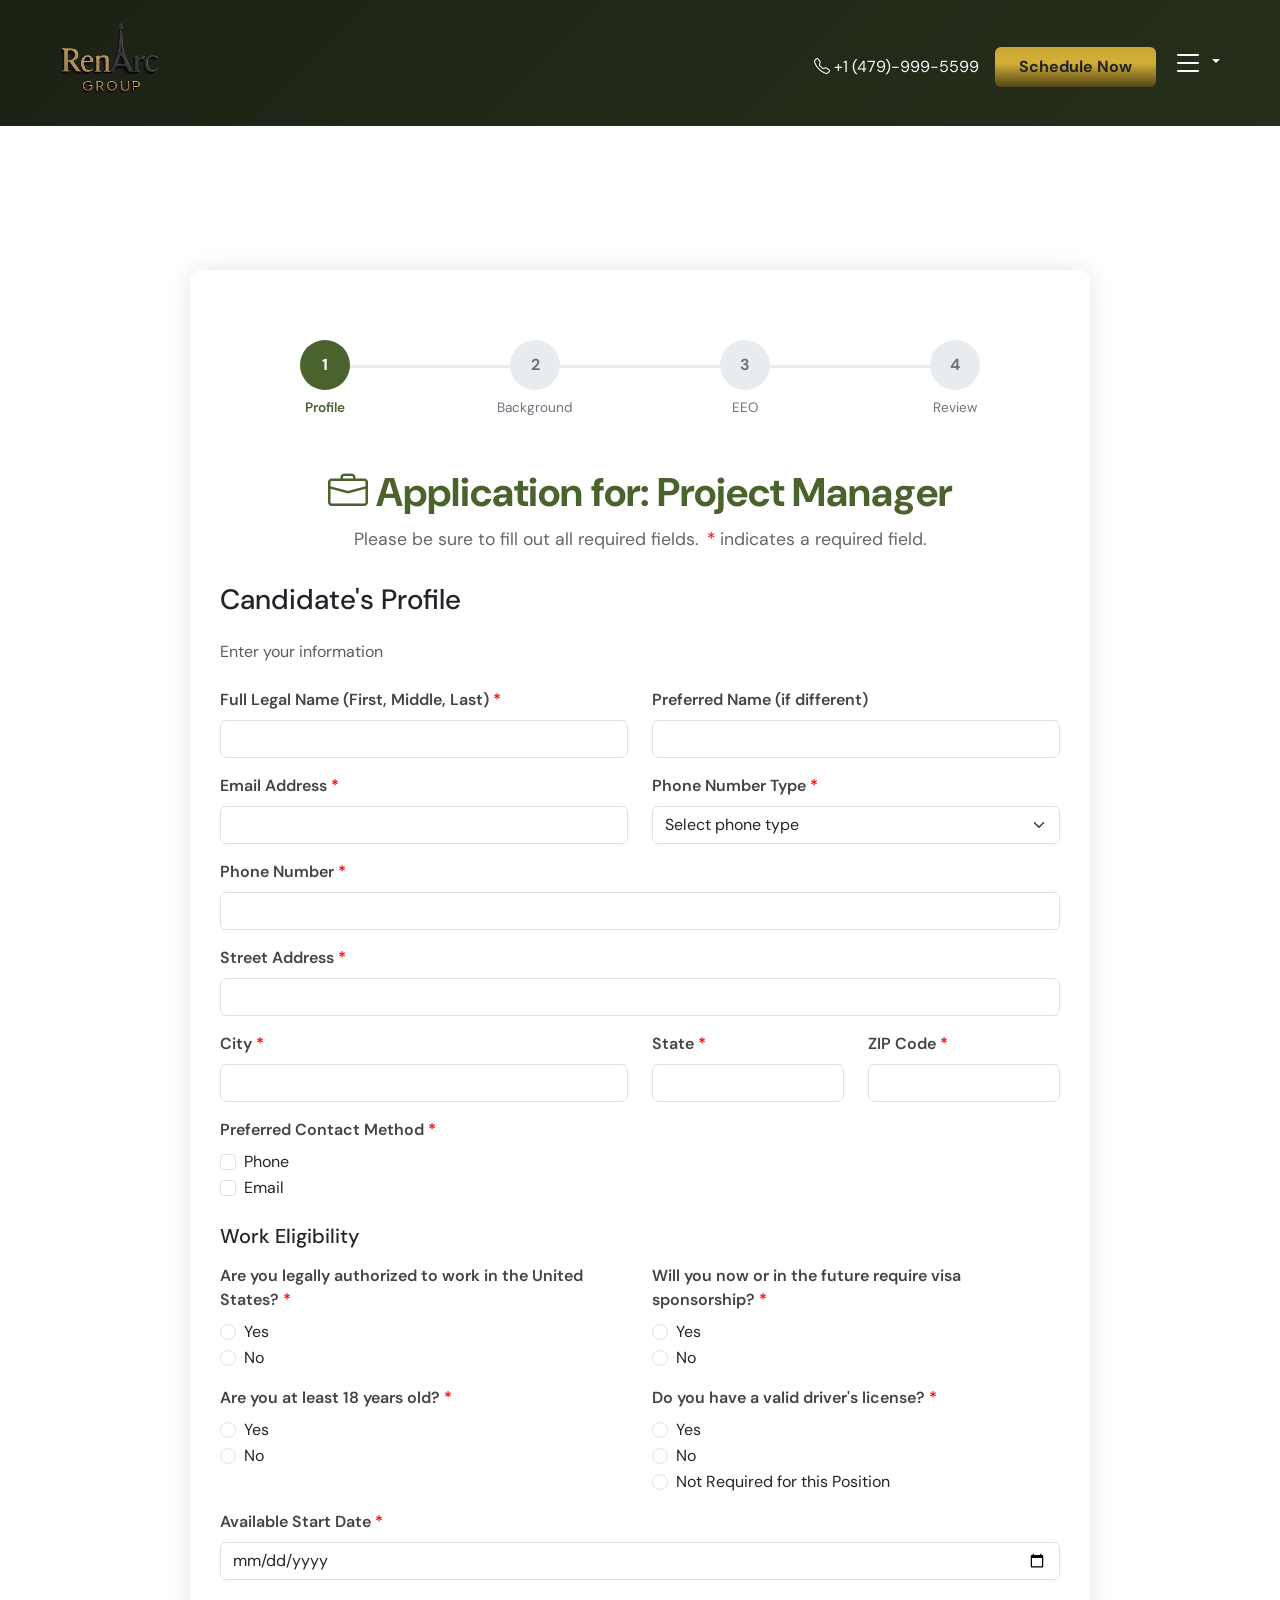
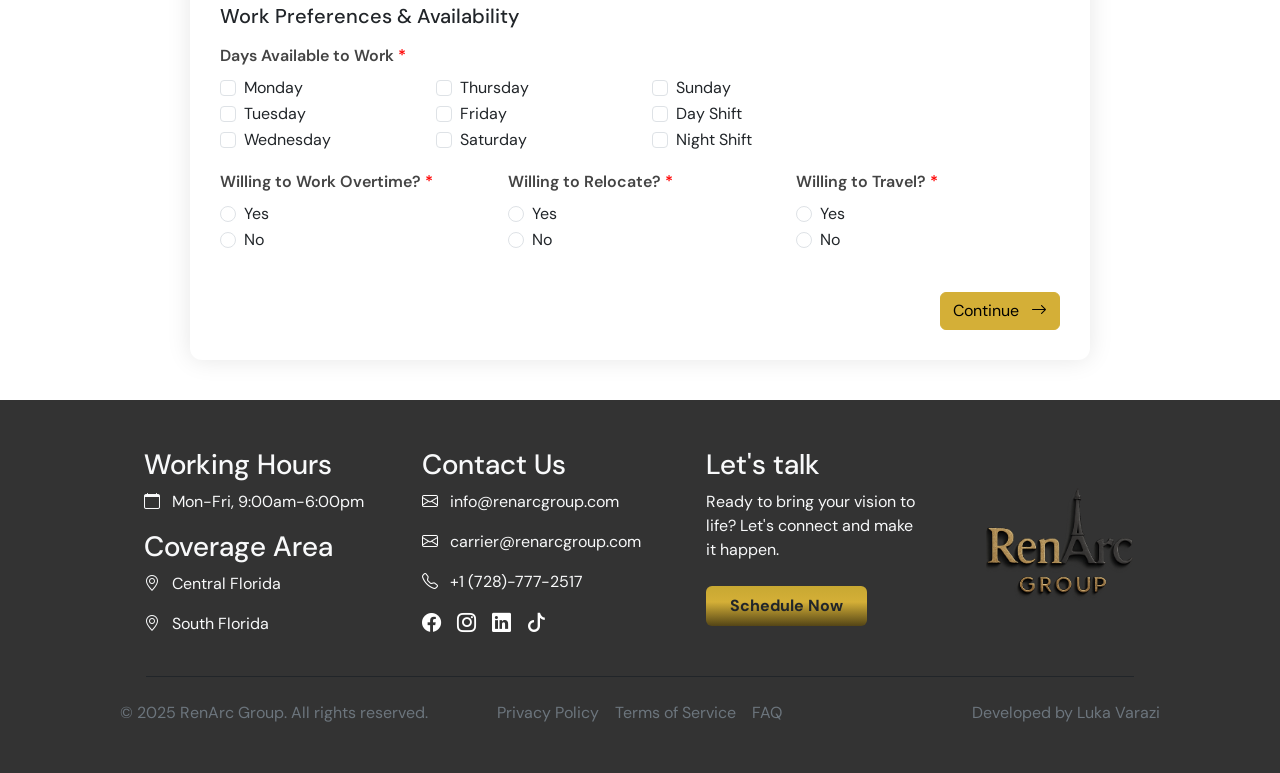
<file: public/job-application/job-application.html>
<!DOCTYPE html>
<html lang="en">
  <head>
    <meta charset="UTF-8" />
    <meta name="viewport" content="width=device-width, initial-scale=1.0" />
    <title>RenArc Group</title>
    <link rel="stylesheet" href="../../global/global.css" />
    <link rel="stylesheet" href="job-app.css" />
    <link
      href="https://cdn.jsdelivr.net/npm/bootstrap@5.3.7/dist/css/bootstrap.min.css"
      rel="stylesheet"
      integrity="sha384-LN+7fdVzj6u52u30Kp6M/trliBMCMKTyK833zpbD+pXdCLuTusPj697FH4R/5mcr"
      crossorigin="anonymous"
    />
    <link
      href="https://cdn.jsdelivr.net/npm/bootstrap-icons@1.10.5/font/bootstrap-icons.css"
      rel="stylesheet"
    />
    <!--Fonts-->
    <link rel="preconnect" href="https://fonts.googleapis.com" />
    <link rel="preconnect" href="https://fonts.gstatic.com" crossorigin />
    <link
      href="https://fonts.googleapis.com/css2?family=Caveat:wght@400..700&family=DM+Sans:ital,opsz,wght@0,9..40,100..1000;1,9..40,100..1000&family=Libre+Baskerville:ital,wght@0,400;0,700;1,400&family=Poppins:ital,wght@0,100;0,200;0,300;0,400;0,500;0,600;0,700;0,800;0,900;1,100;1,200;1,300;1,400;1,500;1,600;1,700;1,800;1,900&family=Roboto:ital,wght@0,100..900;1,100..900&display=swap"
      rel="stylesheet"
    />
  </head>
  <body>
    <section id="navbar">
      <nav class="navbar navbar-expand-lg navbarbg fixed-top px-5 navbar-dark">
        <div class="container-fluid">
          <a class="navbar-brand" href="../../index.html">
            <img
              src="../../images/logo.png"
              alt=""
              height="100px"
              width="100px"
            />
          </a>

          <!-- Right-side section -->
          <div class="ms-auto d-flex align-items-center gap-3 no-wrap-navbar">
            <!-- Phone Number (large screens only) -->
            <p
              class="mb-0 d-none d-lg-flex align-items-center gap-1 text-light pt-2"
            >
              <i class="bi bi-telephone text-light"></i> +1 (479)-999-5599
            </p>

            <!-- Schedule Now button -->
            <a
              href="../form/form.html"
              class="btn text-gold mt-2 px-4 py-2 fw-bold hover-bounce schedule-btn-nav"
              >Schedule Now</a
            >

            <!-- Dropdown -->
            <div class="nav-item dropdown">
              <a
                class="nav-link dropdown-toggle text-light"
                href="#"
                role="button"
                data-bs-toggle="dropdown"
                aria-expanded="false"
              >
                <svg
                  xmlns="http://www.w3.org/2000/svg"
                  width="32"
                  height="32"
                  fill="currentColor"
                  class="bi bi-list"
                  viewBox="0 0 16 16"
                >
                  <path
                    fill-rule="evenodd"
                    d="M2.5 12a.5.5 0 0 1 .5-.5h10a.5.5 0 0 1 0 1H3a.5.5 0 0 1-.5-.5m0-4a.5.5 0 0 1 .5-.5h10a.5.5 0 0 1 0 1H3a.5.5 0 0 1-.5-.5m0-4a.5.5 0 0 1 .5-.5h10a.5.5 0 0 1 0 1H3a.5.5 0 0 1-.5-.5"
                  />
                </svg>
              </a>
              <ul class="dropdown-menu dropdown-menu-end navbarbg">
                <li>
                  <a class="dropdown-item text-light" href="../../index.html"
                    >Home</a
                  >
                </li>
                <li>
                  <a
                    class="dropdown-item text-light"
                    href="../aboutUs/aboutUs.html"
                    >Who We Are</a
                  >
                </li>
                <li>
                  <a
                    class="dropdown-item text-light"
                    href="../projects/projects.html"
                    >What We Do</a
                  >
                </li>
                <li>
                  <a
                    class="dropdown-item text-light"
                    href="../ourServices/services.html"
                    >What We Offer</a
                  >
                </li>
                <li>
                  <a class="dropdown-item text-light" href="#">Careers</a>
                </li>
                <li>
                  <a class="dropdown-item text-light" href="#">Contact</a>
                </li>
                <li><hr class="dropdown-divider" /></li>
                <li>
                  <a class="dropdown-item text-light" href="../form/form.html"
                    >Schedule Now</a
                  >
                </li>

                <!-- Phone Number in dropdown (only small screens) -->
                <li class="d-lg-none px-3 py-2 text-light">
                  <i class="bi bi-telephone text-light"></i> +1 (728)-777-2517
                </li>
              </ul>
            </div>
          </div>
        </div>
      </nav>
    </section>

    <section id="form">
      <div class="application-container">
        <!-- Progress Steps Indicator -->
        <div class="progress-steps-container">
          <div class="progress-line"></div>
          <div class="progress-line-fill"></div>
          <div class="step-indicator active">
            <div class="step-icon">1</div>
            <div class="step-label">Profile</div>
          </div>
          <div class="step-indicator">
            <div class="step-icon">2</div>
            <div class="step-label">Background</div>
          </div>
          <div class="step-indicator">
            <div class="step-icon">3</div>
            <div class="step-label">EEO</div>
          </div>
          <div class="step-indicator">
            <div class="step-icon">4</div>
            <div class="step-label">Review</div>
          </div>
        </div>

        <!-- Header -->
        <div class="header">
          <h1>
            <i class="bi bi-briefcase me-2"></i>Application for:
            <span id="position-title">Job Title</span>
          </h1>
          <p>
            Please be sure to fill out all required fields.
            <span class="required-field"></span> indicates a required field.
          </p>
        </div>

        <!-- Form Steps -->
        <div class="step-container">
          <!-- Step 1: Candidate's Profile -->
          <div class="step active" id="step1">
            <h3 class="mb-4">Candidate's Profile</h3>
            <p class="text-muted mb-4">Enter your information</p>

            <div class="row">
              <div class="col-md-6">
                <div class="mb-3">
                  <label for="legalName" class="form-label required-field"
                    >Full Legal Name (First, Middle, Last)</label
                  >
                  <input
                    type="text"
                    class="form-control"
                    id="legalName"
                    required
                  />
                </div>
              </div>
              <div class="col-md-6">
                <div class="mb-3">
                  <label for="preferredName" class="form-label"
                    >Preferred Name (if different)</label
                  >
                  <input type="text" class="form-control" id="preferredName" />
                </div>
              </div>
            </div>

            <div class="row">
              <div class="col-md-6">
                <div class="mb-3">
                  <label for="email" class="form-label required-field"
                    >Email Address</label
                  >
                  <input
                    type="email"
                    class="form-control"
                    id="email"
                    required
                  />
                </div>
              </div>
              <div class="col-md-6">
                <div class="mb-3">
                  <label for="phoneType" class="form-label required-field"
                    >Phone Number Type</label
                  >
                  <select class="form-select" id="phoneType" required>
                    <option value="" selected disabled>
                      Select phone type
                    </option>
                    <option value="Mobile">Mobile</option>
                    <option value="Home">Home</option>
                  </select>
                </div>
              </div>
            </div>

            <div class="mb-3">
              <label for="phone" class="form-label required-field"
                >Phone Number</label
              >
              <input type="tel" class="form-control" id="phone" required />
            </div>

            <div class="mb-3">
              <label for="address" class="form-label required-field"
                >Street Address</label
              >
              <input type="text" class="form-control" id="address" required />
            </div>

            <div class="row">
              <div class="col-md-6">
                <div class="mb-3">
                  <label for="city" class="form-label required-field"
                    >City</label
                  >
                  <input type="text" class="form-control" id="city" required />
                </div>
              </div>
              <div class="col-md-3">
                <div class="mb-3">
                  <label for="state" class="form-label required-field"
                    >State</label
                  >
                  <input type="text" class="form-control" id="state" required />
                </div>
              </div>
              <div class="col-md-3">
                <div class="mb-3">
                  <label for="zipcode" class="form-label required-field"
                    >ZIP Code</label
                  >
                  <input
                    type="text"
                    class="form-control"
                    id="zipcode"
                    required
                  />
                </div>
              </div>
            </div>

            <div class="mb-3">
              <label class="form-label required-field"
                >Preferred Contact Method</label
              >
              <div class="form-check">
                <input
                  class="form-check-input"
                  type="checkbox"
                  id="contactPhone"
                  name="contactMethod"
                  value="phone"
                />
                <label class="form-check-label" for="contactPhone">Phone</label>
              </div>
              <div class="form-check">
                <input
                  class="form-check-input"
                  type="checkbox"
                  id="contactEmail"
                  name="contactMethod"
                  value="email"
                />
                <label class="form-check-label" for="contactEmail">Email</label>
              </div>
            </div>

            <h5 class="mt-4 mb-3">Work Eligibility</h5>

            <div class="row">
              <div class="col-md-6">
                <div class="mb-3">
                  <label class="form-label required-field"
                    >Are you legally authorized to work in the United
                    States?</label
                  >
                  <div class="form-check">
                    <input
                      class="form-check-input"
                      type="radio"
                      name="workAuthorization"
                      id="authYes"
                      value="yes"
                      required
                    />
                    <label class="form-check-label" for="authYes">Yes</label>
                  </div>
                  <div class="form-check">
                    <input
                      class="form-check-input"
                      type="radio"
                      name="workAuthorization"
                      id="authNo"
                      value="no"
                    />
                    <label class="form-check-label" for="authNo">No</label>
                  </div>
                </div>
              </div>
              <div class="col-md-6">
                <div class="mb-3">
                  <label class="form-label required-field"
                    >Will you now or in the future require visa
                    sponsorship?</label
                  >
                  <div class="form-check">
                    <input
                      class="form-check-input"
                      type="radio"
                      name="visaSponsorship"
                      id="visaYes"
                      value="yes"
                      required
                    />
                    <label class="form-check-label" for="visaYes">Yes</label>
                  </div>
                  <div class="form-check">
                    <input
                      class="form-check-input"
                      type="radio"
                      name="visaSponsorship"
                      id="visaNo"
                      value="no"
                    />
                    <label class="form-check-label" for="visaNo">No</label>
                  </div>
                </div>
              </div>
            </div>

            <div class="row">
              <div class="col-md-6">
                <div class="mb-3">
                  <label class="form-label required-field"
                    >Are you at least 18 years old?</label
                  >
                  <div class="form-check">
                    <input
                      class="form-check-input"
                      type="radio"
                      name="over18"
                      id="over18Yes"
                      value="yes"
                      required
                    />
                    <label class="form-check-label" for="over18Yes">Yes</label>
                  </div>
                  <div class="form-check">
                    <input
                      class="form-check-input"
                      type="radio"
                      name="over18"
                      id="over18No"
                      value="no"
                    />
                    <label class="form-check-label" for="over18No">No</label>
                  </div>
                </div>
              </div>
              <div class="col-md-6">
                <div class="mb-3">
                  <label class="form-label required-field"
                    >Do you have a valid driver's license?</label
                  >
                  <div class="form-check">
                    <input
                      class="form-check-input"
                      type="radio"
                      name="driversLicense"
                      id="licenseYes"
                      value="yes"
                      required
                    />
                    <label class="form-check-label" for="licenseYes">Yes</label>
                  </div>
                  <div class="form-check">
                    <input
                      class="form-check-input"
                      type="radio"
                      name="driversLicense"
                      id="licenseNo"
                      value="no"
                    />
                    <label class="form-check-label" for="licenseNo">No</label>
                  </div>
                  <div class="form-check">
                    <input
                      class="form-check-input"
                      type="radio"
                      name="driversLicense"
                      id="licenseNotRequired"
                      value="not-required"
                    />
                    <label class="form-check-label" for="licenseNotRequired"
                      >Not Required for this Position</label
                    >
                  </div>
                </div>
              </div>
            </div>

            <div class="mb-3">
              <label for="startDate" class="form-label required-field"
                >Available Start Date</label
              >
              <input type="date" class="form-control" id="startDate" required />
            </div>

            <h5 class="mt-4 mb-3">Work Preferences & Availability</h5>

            <div class="mb-3">
              <label class="form-label required-field"
                >Days Available to Work</label
              >
              <div class="row">
                <div class="col-md-3">
                  <div class="form-check">
                    <input
                      class="form-check-input"
                      type="checkbox"
                      id="monday"
                      name="availableDays"
                      value="monday"
                    />
                    <label class="form-check-label" for="monday">Monday</label>
                  </div>
                  <div class="form-check">
                    <input
                      class="form-check-input"
                      type="checkbox"
                      id="tuesday"
                      name="availableDays"
                      value="tuesday"
                    />
                    <label class="form-check-label" for="tuesday"
                      >Tuesday</label
                    >
                  </div>
                  <div class="form-check">
                    <input
                      class="form-check-input"
                      type="checkbox"
                      id="wednesday"
                      name="availableDays"
                      value="wednesday"
                    />
                    <label class="form-check-label" for="wednesday"
                      >Wednesday</label
                    >
                  </div>
                </div>
                <div class="col-md-3">
                  <div class="form-check">
                    <input
                      class="form-check-input"
                      type="checkbox"
                      id="thursday"
                      name="availableDays"
                      value="thursday"
                    />
                    <label class="form-check-label" for="thursday"
                      >Thursday</label
                    >
                  </div>
                  <div class="form-check">
                    <input
                      class="form-check-input"
                      type="checkbox"
                      id="friday"
                      name="availableDays"
                      value="friday"
                    />
                    <label class="form-check-label" for="friday">Friday</label>
                  </div>
                  <div class="form-check">
                    <input
                      class="form-check-input"
                      type="checkbox"
                      id="saturday"
                      name="availableDays"
                      value="saturday"
                    />
                    <label class="form-check-label" for="saturday"
                      >Saturday</label
                    >
                  </div>
                </div>
                <div class="col-md-3">
                  <div class="form-check">
                    <input
                      class="form-check-input"
                      type="checkbox"
                      id="sunday"
                      name="availableDays"
                      value="sunday"
                    />
                    <label class="form-check-label" for="sunday">Sunday</label>
                  </div>
                  <div class="form-check">
                    <input
                      class="form-check-input"
                      type="checkbox"
                      id="dayShift"
                      name="availableShifts"
                      value="day"
                    />
                    <label class="form-check-label" for="dayShift"
                      >Day Shift</label
                    >
                  </div>
                  <div class="form-check">
                    <input
                      class="form-check-input"
                      type="checkbox"
                      id="nightShift"
                      name="availableShifts"
                      value="night"
                    />
                    <label class="form-check-label" for="nightShift"
                      >Night Shift</label
                    >
                  </div>
                </div>
              </div>
            </div>

            <div class="row">
              <div class="col-md-4">
                <div class="mb-3">
                  <label class="form-label required-field"
                    >Willing to Work Overtime?</label
                  >
                  <div class="form-check">
                    <input
                      class="form-check-input"
                      type="radio"
                      name="overtime"
                      id="overtimeYes"
                      value="yes"
                      required
                    />
                    <label class="form-check-label" for="overtimeYes"
                      >Yes</label
                    >
                  </div>
                  <div class="form-check">
                    <input
                      class="form-check-input"
                      type="radio"
                      name="overtime"
                      id="overtimeNo"
                      value="no"
                    />
                    <label class="form-check-label" for="overtimeNo">No</label>
                  </div>
                </div>
              </div>
              <div class="col-md-4">
                <div class="mb-3">
                  <label class="form-label required-field"
                    >Willing to Relocate?</label
                  >
                  <div class="form-check">
                    <input
                      class="form-check-input"
                      type="radio"
                      name="relocate"
                      id="relocateYes"
                      value="yes"
                      required
                    />
                    <label class="form-check-label" for="relocateYes"
                      >Yes</label
                    >
                  </div>
                  <div class="form-check">
                    <input
                      class="form-check-input"
                      type="radio"
                      name="relocate"
                      id="relocateNo"
                      value="no"
                    />
                    <label class="form-check-label" for="relocateNo">No</label>
                  </div>
                </div>
              </div>
              <div class="col-md-4">
                <div class="mb-3">
                  <label class="form-label required-field"
                    >Willing to Travel?</label
                  >
                  <div class="form-check">
                    <input
                      class="form-check-input"
                      type="radio"
                      name="travel"
                      id="travelYes"
                      value="yes"
                      required
                    />
                    <label class="form-check-label" for="travelYes">Yes</label>
                  </div>
                  <div class="form-check">
                    <input
                      class="form-check-input"
                      type="radio"
                      name="travel"
                      id="travelNo"
                      value="no"
                    />
                    <label class="form-check-label" for="travelNo">No</label>
                  </div>
                </div>
              </div>
            </div>

            <div class="mb-3" id="travelPercentageField" style="display: none">
              <label for="travelPercentage" class="form-label"
                >Travel Percentage (if required)</label
              >
              <input
                type="number"
                class="form-control"
                id="travelPercentage"
                min="0"
                max="100"
              />
              <div class="form-text">
                Enter percentage of time willing to travel
              </div>
            </div>

            <div class="d-flex justify-content-between mt-4">
              <div></div>
              <button class="btn btn-primary" onclick="validateStep(1)">
                Continue <i class="bi bi-arrow-right ms-2"></i>
              </button>
            </div>
          </div>

          <!-- Step 2: Professional Background -->
          <div class="step" id="step2">
            <h3 class="mb-4">Professional Background</h3>

            <h5 class="mb-3">Education Information</h5>

            <div id="educationContainer">
              <div class="education-entry card mb-3">
                <div class="card-body">
                  <div class="row">
                    <div class="col-md-6">
                      <div class="mb-3">
                        <label class="form-label required-field"
                          >Education Level</label
                        >
                        <select
                          class="form-select"
                          name="educationLevel"
                          required
                        >
                          <option value="" selected disabled>
                            Select education level
                          </option>
                          <option value="HS Diploma">
                            High School Diploma
                          </option>
                          <option value="AA">Associate Degree</option>
                          <option value="BS">Bachelor's Degree</option>
                          <option value="MS">Master's Degree</option>
                          <option value="JD">Juris Doctor</option>
                          <option value="PhD">Doctorate</option>
                          <option value="Other">Other</option>
                        </select>
                      </div>
                    </div>
                    <div class="col-md-6">
                      <div class="mb-3">
                        <label class="form-label required-field"
                          >School / Institution Name</label
                        >
                        <input
                          type="text"
                          class="form-control"
                          name="schoolName"
                          required
                        />
                      </div>
                    </div>
                  </div>

                  <div class="row">
                    <div class="col-md-6">
                      <div class="mb-3">
                        <label class="form-label required-field"
                          >Major / Field of Study</label
                        >
                        <input
                          type="text"
                          class="form-control"
                          name="major"
                          required
                        />
                      </div>
                    </div>
                    <div class="col-md-6">
                      <div class="mb-3">
                        <label class="form-label required-field"
                          >Graduation Year (or Expected)</label
                        >
                        <input
                          type="number"
                          class="form-control"
                          name="graduationYear"
                          min="1900"
                          max="2030"
                          required
                        />
                      </div>
                    </div>
                  </div>
                </div>
                <div class="card-footer text-end">
                  <button
                    type="button"
                    class="btn btn-sm btn-outline-danger"
                    onclick="removeEducationEntry(this)"
                  >
                    <i class="bi bi-trash"></i> Remove
                  </button>
                </div>
              </div>
            </div>

            <button
              type="button"
              class="btn btn-outline-primary btn-sm mb-4"
              onclick="addEducationEntry()"
            >
              <i class="bi bi-plus-circle"></i> Add More Education
            </button>

            <h5 class="mb-3">Work Experience</h5>

            <div id="experienceContainer">
              <div class="experience-entry card mb-3">
                <div class="card-body">
                  <div class="row">
                    <div class="col-md-6">
                      <div class="mb-3">
                        <label class="form-label required-field"
                          >Employer</label
                        >
                        <input
                          type="text"
                          class="form-control"
                          name="employer"
                          required
                        />
                      </div>
                    </div>
                    <div class="col-md-6">
                      <div class="mb-3">
                        <label class="form-label required-field"
                          >Job Title</label
                        >
                        <input
                          type="text"
                          class="form-control"
                          name="jobTitle"
                          required
                        />
                      </div>
                    </div>
                  </div>

                  <div class="row">
                    <div class="col-md-3">
                      <div class="mb-3">
                        <label class="form-label required-field"
                          >Start Date</label
                        >
                        <input
                          type="month"
                          class="form-control"
                          name="startDate"
                          required
                        />
                      </div>
                    </div>
                    <div class="col-md-3">
                      <div class="mb-3">
                        <label class="form-label">End Date</label>
                        <input
                          type="month"
                          class="form-control"
                          name="endDate"
                        />
                        <div class="form-check mt-2">
                          <input
                            class="form-check-input"
                            type="checkbox"
                            name="currentJob"
                          />
                          <label class="form-check-label"
                            >I currently work here</label
                          >
                        </div>
                      </div>
                    </div>
                    <div class="col-md-6">
                      <div class="mb-3">
                        <label class="form-label"
                          >Location (Country, City, State)</label
                        >
                        <input
                          type="text"
                          class="form-control"
                          name="location"
                        />
                      </div>
                    </div>
                  </div>

                  <div class="mb-3">
                    <label class="form-label">Description</label>
                    <textarea
                      class="form-control"
                      name="description"
                      rows="3"
                    ></textarea>
                  </div>

                  <div class="row">
                    <div class="col-md-6">
                      <div class="mb-3">
                        <label class="form-label">Supervisor Name</label>
                        <input
                          type="text"
                          class="form-control"
                          name="supervisorName"
                        />
                      </div>
                    </div>
                    <div class="col-md-6">
                      <div class="mb-3">
                        <label class="form-label">Supervisor's Title</label>
                        <input
                          type="text"
                          class="form-control"
                          name="supervisorTitle"
                        />
                      </div>
                    </div>
                  </div>

                  <div class="row">
                    <div class="col-md-6">
                      <div class="mb-3">
                        <label class="form-label">Reason for Leaving</label>
                        <input
                          type="text"
                          class="form-control"
                          name="reasonForLeaving"
                        />
                      </div>
                    </div>
                    <div class="col-md-6">
                      <div class="mb-3">
                        <label class="form-label">Employer Phone Number</label>
                        <input
                          type="tel"
                          class="form-control"
                          name="employerPhone"
                        />
                      </div>
                    </div>
                  </div>

                  <div class="mb-3">
                    <label class="form-label"
                      >May we contact this employer?</label
                    >
                    <div>
                      <div class="form-check form-check-inline">
                        <input
                          class="form-check-input"
                          type="radio"
                          name="contactEmployer"
                          value="yes"
                        />
                        <label class="form-check-label">Yes</label>
                      </div>
                      <div class="form-check form-check-inline">
                        <input
                          class="form-check-input"
                          type="radio"
                          name="contactEmployer"
                          value="no"
                          checked
                        />
                        <label class="form-check-label">No</label>
                      </div>
                    </div>
                  </div>
                </div>
                <div class="card-footer text-end">
                  <button
                    type="button"
                    class="btn btn-sm btn-outline-danger"
                    onclick="removeExperienceEntry(this)"
                  >
                    <i class="bi bi-trash"></i> Remove
                  </button>
                </div>
              </div>
            </div>

            <button
              type="button"
              class="btn btn-outline-primary btn-sm mb-4"
              onclick="addExperienceEntry()"
            >
              <i class="bi bi-plus-circle"></i> Add More Experience
            </button>

            <h5 class="mb-3">Certifications / Licenses</h5>

            <div id="certificationContainer">
              <div class="certification-entry card mb-3">
                <div class="card-body">
                  <div class="row">
                    <div class="col-md-6">
                      <div class="mb-3">
                        <label class="form-label"
                          >Certification/License Name</label
                        >
                        <input
                          type="text"
                          class="form-control"
                          name="certificationName"
                        />
                      </div>
                    </div>
                    <div class="col-md-6">
                      <div class="mb-3">
                        <label class="form-label">Issuing Organization</label>
                        <input
                          type="text"
                          class="form-control"
                          name="issuingOrg"
                        />
                      </div>
                    </div>
                  </div>

                  <div class="row">
                    <div class="col-md-6">
                      <div class="mb-3">
                        <label class="form-label">Date Obtained</label>
                        <input
                          type="date"
                          class="form-control"
                          name="dateObtained"
                        />
                      </div>
                    </div>
                    <div class="col-md-6">
                      <div class="mb-3">
                        <label class="form-label">Expiration Date</label>
                        <input
                          type="date"
                          class="form-control"
                          name="expirationDate"
                        />
                      </div>
                    </div>
                  </div>
                </div>
                <div class="card-footer text-end">
                  <button
                    type="button"
                    class="btn btn-sm btn-outline-danger"
                    onclick="removeCertificationEntry(this)"
                  >
                    <i class="bi bi-trash"></i> Remove
                  </button>
                </div>
              </div>
            </div>

            <button
              type="button"
              class="btn btn-outline-primary btn-sm mb-4"
              onclick="addCertificationEntry()"
            >
              <i class="bi bi-plus-circle"></i> Add More Certifications
            </button>

            <h5 class="mb-3">Skills & Qualifications</h5>

            <div class="mb-3">
              <label class="form-label">Technical Skills</label>
              <textarea
                class="form-control"
                id="technicalSkills"
                rows="2"
                placeholder="List your technical skills"
              ></textarea>
            </div>

            <div class="mb-3">
              <label class="form-label">Soft Skills</label>
              <textarea
                class="form-control"
                id="softSkills"
                rows="2"
                placeholder="List your soft skills (leadership, communication, etc.)"
              ></textarea>
            </div>

            <div class="mb-3">
              <label class="form-label">Languages Spoken</label>
              <input
                type="text"
                class="form-control"
                id="languages"
                placeholder="List languages you speak"
              />
            </div>

            <h5 class="mb-3">Document Upload</h5>

            <div class="mb-3">
              <label for="resume" class="form-label required-field"
                >Upload Resume (PDF/DOC, Max 5MB)</label
              >
              <div
                class="upload-area"
                onclick="document.getElementById('resume').click()"
              >
                <i class="bi bi-cloud-upload fa-2x mb-2"></i>
                <p>Click to upload or drag and drop</p>
                <p class="text-muted">PDF, DOC, DOCX (Max 5MB)</p>
              </div>
              <input
                type="file"
                id="resume"
                accept=".pdf,.doc,.docx"
                style="display: none"
                required
              />
              <div id="resume-name" class="text-center mt-2"></div>
            </div>

            <div class="mb-3">
              <label for="coverLetter" class="form-label"
                >Upload Cover Letter (Optional)</label
              >
              <input
                type="file"
                class="form-control"
                id="coverLetter"
                accept=".pdf,.doc,.docx"
              />
            </div>

            <div class="mb-3">
              <label for="portfolio" class="form-label"
                >Upload Portfolio / Work Samples (Optional)</label
              >
              <input
                type="file"
                class="form-control"
                id="portfolio"
                accept=".pdf,.doc,.docx,.zip"
              />
            </div>

            <div class="d-flex justify-content-between mt-4">
              <button class="btn btn-outline-primary" onclick="prevStep(2)">
                <i class="bi bi-arrow-left me-2"></i>Back
              </button>
              <button class="btn btn-primary" onclick="validateStep(2)">
                Continue <i class="bi bi-arrow-right ms-2"></i>
              </button>
            </div>
          </div>

          <!-- Step 3: Equal Employment Opportunity -->
          <div class="step" id="step3">
            <h3 class="mb-4">Equal Employment Opportunity</h3>

            <div class="alert alert-info mb-4">
              <p class="mb-0">
                Renarc Group is committed to fostering a diverse and inclusive
                workplace. We provide equal employment opportunities to all
                applicants and employees without regard to race, color,
                religion, sex (including pregnancy, sexual orientation, or
                gender identity), national origin, age, disability, veteran
                status, genetic information, or any other protected status under
                applicable laws.
              </p>
            </div>

            <div class="alert alert-light mb-4">
              <p class="mb-0">
                Completion of the following information is voluntary and will be
                kept confidential. It will not affect your application or
                employment in any way. This information is collected only to
                help us comply with federal record-keeping and reporting
                requirements.
              </p>
            </div>

            <h5 class="mb-3">Gender</h5>
            <div class="mb-4">
              <div class="form-check">
                <input
                  class="form-check-input"
                  type="radio"
                  name="gender"
                  id="genderMale"
                  value="male"
                />
                <label class="form-check-label" for="genderMale">Male</label>
              </div>
              <div class="form-check">
                <input
                  class="form-check-input"
                  type="radio"
                  name="gender"
                  id="genderFemale"
                  value="female"
                />
                <label class="form-check-label" for="genderFemale"
                  >Female</label
                >
              </div>
              <div class="form-check">
                <input
                  class="form-check-input"
                  type="radio"
                  name="gender"
                  id="genderNonBinary"
                  value="non-binary"
                />
                <label class="form-check-label" for="genderNonBinary"
                  >Non-Binary / Third Gender</label
                >
              </div>
              <div class="form-check">
                <input
                  class="form-check-input"
                  type="radio"
                  name="gender"
                  id="genderNotSay"
                  value="prefer-not-to-say"
                />
                <label class="form-check-label" for="genderNotSay"
                  >Prefer Not to Say</label
                >
              </div>
            </div>

            <h5 class="mb-3">Race / Ethnicity (Select one)</h5>
            <div class="mb-4">
              <div class="form-check">
                <input
                  class="form-check-input"
                  type="radio"
                  name="ethnicity"
                  id="ethnicityHispanic"
                  value="hispanic"
                />
                <label class="form-check-label" for="ethnicityHispanic"
                  >Hispanic or Latino</label
                >
              </div>
              <div class="form-check">
                <input
                  class="form-check-input"
                  type="radio"
                  name="ethnicity"
                  id="ethnicityWhite"
                  value="white"
                />
                <label class="form-check-label" for="ethnicityWhite"
                  >White (Not Hispanic or Latino)</label
                >
              </div>
              <div class="form-check">
                <input
                  class="form-check-input"
                  type="radio"
                  name="ethnicity"
                  id="ethnicityBlack"
                  value="black"
                />
                <label class="form-check-label" for="ethnicityBlack"
                  >Black or African American (Not Hispanic or Latino)</label
                >
              </div>
              <div class="form-check">
                <input
                  class="form-check-input"
                  type="radio"
                  name="ethnicity"
                  id="ethnicityPacific"
                  value="pacific"
                />
                <label class="form-check-label" for="ethnicityPacific"
                  >Native Hawaiian or Other Pacific Islander (Not Hispanic or
                  Latino)</label
                >
              </div>
              <div class="form-check">
                <input
                  class="form-check-input"
                  type="radio"
                  name="ethnicity"
                  id="ethnicityAsian"
                  value="asian"
                />
                <label class="form-check-label" for="ethnicityAsian"
                  >Asian (Not Hispanic or Latino)</label
                >
              </div>
              <div class="form-check">
                <input
                  class="form-check-input"
                  type="radio"
                  name="ethnicity"
                  id="ethnicityNative"
                  value="native"
                />
                <label class="form-check-label" for="ethnicityNative"
                  >American Indian or Alaska Native (Not Hispanic or
                  Latino)</label
                >
              </div>
              <div class="form-check">
                <input
                  class="form-check-input"
                  type="radio"
                  name="ethnicity"
                  id="ethnicityMulti"
                  value="multiracial"
                />
                <label class="form-check-label" for="ethnicityMulti"
                  >Two or More Races (Not Hispanic or Latino)</label
                >
              </div>
              <div class="form-check">
                <input
                  class="form-check-input"
                  type="radio"
                  name="ethnicity"
                  id="ethnicityNotSay"
                  value="prefer-not-to-say"
                />
                <label class="form-check-label" for="ethnicityNotSay"
                  >Prefer Not to Say</label
                >
              </div>
            </div>

            <h5 class="mb-3">Veteran Status</h5>
            <div class="mb-4">
              <div class="form-check">
                <input
                  class="form-check-input"
                  type="radio"
                  name="veteranStatus"
                  id="veteranNo"
                  value="not-veteran"
                />
                <label class="form-check-label" for="veteranNo"
                  >I am not a protected veteran</label
                >
              </div>
              <div class="form-check">
                <input
                  class="form-check-input"
                  type="radio"
                  name="veteranStatus"
                  id="veteranYes"
                  value="veteran"
                />
                <label class="form-check-label" for="veteranYes"
                  >I am a protected veteran</label
                >
              </div>
              <div class="ps-4 mt-2" id="veteranTypes" style="display: none">
                <div class="form-check">
                  <input
                    class="form-check-input"
                    type="checkbox"
                    name="veteranType"
                    id="veteranDisabled"
                    value="disabled"
                  />
                  <label class="form-check-label" for="veteranDisabled"
                    >Disabled Veteran</label
                  >
                </div>
                <div class="form-check">
                  <input
                    class="form-check-input"
                    type="checkbox"
                    name="veteranType"
                    id="veteranSeparated"
                    value="separated"
                  />
                  <label class="form-check-label" for="veteranSeparated"
                    >Recently Separated Veteran (within last 3 years)</label
                  >
                </div>
                <div class="form-check">
                  <input
                    class="form-check-input"
                    type="checkbox"
                    name="veteranType"
                    id="veteranActive"
                    value="active"
                  />
                  <label class="form-check-label" for="veteranActive"
                    >Active Duty Wartime or Campaign Badge Veteran</label
                  >
                </div>
                <div class="form-check">
                  <input
                    class="form-check-input"
                    type="checkbox"
                    name="veteranType"
                    id="veteranMedal"
                    value="medal"
                  />
                  <label class="form-check-label" for="veteranMedal"
                    >Armed Forces Service Medal Veteran</label
                  >
                </div>
              </div>
              <div class="form-check mt-2">
                <input
                  class="form-check-input"
                  type="radio"
                  name="veteranStatus"
                  id="veteranNotSay"
                  value="prefer-not-to-say"
                />
                <label class="form-check-label" for="veteranNotSay"
                  >Prefer Not to Say</label
                >
              </div>
            </div>

            <h5 class="mb-3">Disability Status (as defined by the ADA)</h5>
            <div class="mb-4">
              <div class="form-check">
                <input
                  class="form-check-input"
                  type="radio"
                  name="disabilityStatus"
                  id="disabilityYes"
                  value="yes"
                />
                <label class="form-check-label" for="disabilityYes"
                  >Yes, I have a disability (or have had one in the past)</label
                >
              </div>
              <div class="form-check">
                <input
                  class="form-check-input"
                  type="radio"
                  name="disabilityStatus"
                  id="disabilityNo"
                  value="no"
                />
                <label class="form-check-label" for="disabilityNo"
                  >No, I do not have a disability</label
                >
              </div>
              <div class="form-check">
                <input
                  class="form-check-input"
                  type="radio"
                  name="disabilityStatus"
                  id="disabilityNotSay"
                  value="prefer-not-to-say"
                />
                <label class="form-check-label" for="disabilityNotSay"
                  >Prefer Not to Say</label
                >
              </div>
            </div>

            <div class="alert alert-info mt-4">
              <h6>Notice to Applicants</h6>
              <p class="mb-0">
                Renarc Group is an Equal Opportunity Employer. We comply with
                the Americans with Disabilities Act (ADA) and all other
                applicable laws. If you require a reasonable accommodation in
                completing the application or during the hiring process, please
                contact us at info@renarcgroup.com so that we may assist you.
              </p>
            </div>

            <div class="d-flex justify-content-between mt-4">
              <button class="btn btn-outline-primary" onclick="prevStep(3)">
                <i class="bi bi-arrow-left me-2"></i>Back
              </button>
              <button class="btn btn-primary" onclick="validateStep(3)">
                Continue <i class="bi bi-arrow-right ms-2"></i>
              </button>
            </div>
          </div>

          <!-- Step 4: Review and Submit -->
          <div class="step" id="step4">
            <h3 class="mb-4">Review & Submit</h3>

            <div class="review-section mb-4">
              <h5 class="mb-3">Please Review Your Information</h5>

              <div class="card mb-3">
                <div class="card-header bg-light">
                  <h6 class="mb-0">Personal Information</h6>
                </div>
                <div class="card-body">
                  <div class="row">
                    <div class="col-md-6">
                      <p>
                        <strong>Legal Name:</strong>
                        <span id="review-legal-name"></span>
                      </p>
                      <p>
                        <strong>Preferred Name:</strong>
                        <span id="review-preferred-name"></span>
                      </p>
                      <p>
                        <strong>Email:</strong> <span id="review-email"></span>
                      </p>
                      <p>
                        <strong>Phone:</strong>
                        <span id="review-phone"></span> (<span
                          id="review-phone-type"
                        ></span
                        >)
                      </p>
                    </div>
                    <div class="col-md-6">
                      <p>
                        <strong>Address:</strong>
                        <span id="review-address"></span>
                      </p>
                      <p>
                        <strong>City, State, ZIP:</strong>
                        <span id="review-location"></span>
                      </p>
                      <p>
                        <strong>Preferred Contact:</strong>
                        <span id="review-contact-method"></span>
                      </p>
                    </div>
                  </div>
                </div>
              </div>

              <div class="card mb-3">
                <div class="card-header bg-light">
                  <h6 class="mb-0">Work Eligibility & Preferences</h6>
                </div>
                <div class="card-body">
                  <div class="row">
                    <div class="col-md-6">
                      <p>
                        <strong>Work Authorization:</strong>
                        <span id="review-work-auth"></span>
                      </p>
                      <p>
                        <strong>Visa Sponsorship Needed:</strong>
                        <span id="review-visa"></span>
                      </p>
                      <p>
                        <strong>Over 18:</strong> <span id="review-age"></span>
                      </p>
                      <p>
                        <strong>Driver's License:</strong>
                        <span id="review-license"></span>
                      </p>
                    </div>
                    <div class="col-md-6">
                      <p>
                        <strong>Available Start Date:</strong>
                        <span id="review-start-date"></span>
                      </p>
                      <p>
                        <strong>Willing to Relocate:</strong>
                        <span id="review-relocate"></span>
                      </p>
                      <p>
                        <strong>Willing to Travel:</strong>
                        <span id="review-travel"></span>
                      </p>
                      <p>
                        <strong>Willing to Work Overtime:</strong>
                        <span id="review-overtime"></span>
                      </p>
                    </div>
                  </div>
                </div>
              </div>

              <div class="card mb-3">
                <div class="card-header bg-light">
                  <h6 class="mb-0">Education</h6>
                </div>
                <div class="card-body" id="review-education">
                  <!-- Education entries will be added here dynamically -->
                </div>
              </div>

              <div class="card mb-3">
                <div class="card-header bg-light">
                  <h6 class="mb-0">Work Experience</h6>
                </div>
                <div class="card-body" id="review-experience">
                  <!-- Experience entries will be added here dynamically -->
                </div>
              </div>

              <div class="card mb-3">
                <div class="card-header bg-light">
                  <h6 class="mb-0">Certifications & Skills</h6>
                </div>
                <div class="card-body">
                  <div id="review-certifications">
                    <!-- Certification entries will be added here dynamically -->
                  </div>
                  <p>
                    <strong>Technical Skills:</strong>
                    <span id="review-tech-skills"></span>
                  </p>
                  <p>
                    <strong>Soft Skills:</strong>
                    <span id="review-soft-skills"></span>
                  </p>
                  <p>
                    <strong>Languages:</strong>
                    <span id="review-languages"></span>
                  </p>
                </div>
              </div>

              <div class="card mb-3">
                <div class="card-header bg-light">
                  <h6 class="mb-0">EEO Information</h6>
                </div>
                <div class="card-body">
                  <p>
                    <strong>Gender:</strong> <span id="review-gender"></span>
                  </p>
                  <p>
                    <strong>Ethnicity:</strong>
                    <span id="review-ethnicity"></span>
                  </p>
                  <p>
                    <strong>Veteran Status:</strong>
                    <span id="review-veteran"></span>
                  </p>
                  <p>
                    <strong>Disability Status:</strong>
                    <span id="review-disability"></span>
                  </p>
                </div>
              </div>
            </div>

            <div class="alert alert-info mb-4">
              <h5>Authorization & Certification</h5>
              <p>
                I certify that the information provided in this application is
                true and complete to the best of my knowledge. I understand that
                any false statements may disqualify me from employment or result
                in termination. I authorize the verification of any or all
                information provided.
              </p>
            </div>

            <div class="mb-4">
              <div class="form-check">
                <input
                  class="form-check-input"
                  type="checkbox"
                  id="certification"
                  required
                />
                <label
                  class="form-check-label required-field"
                  for="certification"
                >
                  I certify that the information provided is true and complete
                </label>
              </div>
            </div>

            <div class="d-flex justify-content-between">
              <button class="btn btn-outline-primary" onclick="prevStep(4)">
                <i class="bi bi-arrow-left me-2"></i>Back
              </button>
              <button class="btn btn-primary" onclick="submitApplication()">
                Submit Application
              </button>
            </div>
          </div>

          <!-- Success Message (initially hidden) -->
          <div
            id="success-message"
            class="text-center py-5"
            style="display: none"
          >
            <div class="success-checkmark mb-4">
              <i
                class="bi bi-check-circle-fill text-success"
                style="font-size: 4rem"
              ></i>
            </div>
            <h3 class="mb-3 text-success">
              Application Submitted Successfully!
            </h3>
            <p class="text-muted mb-4">
              Thank you for applying to RenArc Group. We have received your
              application and will review it carefully.
            </p>
            <p class="mb-4">
              A confirmation email with your responses has been sent to
              <span id="success-email" class="fw-bold"></span>
            </p>

            <div class="d-flex justify-content-center gap-3 flex-wrap">
              <button class="btn btn-primary" onclick="downloadPDF()">
                <i class="bi bi-download me-2"></i>Download Your Responses (PDF)
              </button>
              <a href="../careers/careers.html" class="btn btn-outline-primary">
                <i class="bi bi-arrow-left me-2"></i>Return to Careers Page
              </a>
            </div>

            <div class="mt-4 text-muted">
              <small
                >Your application has also been forwarded to our hiring team for
                review.</small
              >
            </div>
          </div>
        </div>
      </div>
    </section>

    <section id="footer">
      <footer class="footerbg py-5">
        <div class="container">
          <!-- Main Footer Content - 4 Perfectly Spaced Columns -->
          <div class="row justify-content-between px-lg-4">
            <!-- Added horizontal padding -->
            <!-- First Column -->
            <div class="col-md-auto col-6 text-center text-md-start">
              <h3 class="text-light">Working Hours</h3>
              <p class="text-light mb-3">
                <i class="bi bi-calendar me-2"></i> Mon-Fri, 9:00am-6:00pm
              </p>
              <h3 class="text-light">Coverage Area</h3>
              <p class="text-light">
                <i class="bi bi-geo-alt me-2"></i> Central Florida
              </p>
              <p class="text-light">
                <i class="bi bi-geo-alt me-2"></i> South Florida
              </p>
            </div>

            <!-- Second Column -->
            <div class="col-md-auto col-6 text-center text-md-start">
              <h3 class="text-light">Contact Us</h3>
              <p class="text-light">
                <i
                  class="bi bi-envelope me-2 contact-icon email-icon"
                  data-email="info@renarcgroup.com"
                ></i>
                info@renarcgroup.com
              </p>
              <p class="text-light">
                <i
                  class="bi bi-envelope me-2 contact-icon email-icon"
                  data-email="carrier@renarcgroup.com"
                ></i>
                carrier@renarcgroup.com
              </p>
              <p class="text-light mb-3">
                <i
                  class="bi bi-telephone me-2 contact-icon phone-icon"
                  data-phone="+17287772517"
                ></i>
                +1 (728)-777-2517
              </p>
              <div
                class="socials text-light d-flex gap-3 justify-content-center justify-content-md-start"
              >
                <a
                  href="https://www.facebook.com/profile.php?id=61578246749694&notif_id=1752200342615326&notif_t=follower_invite&ref=notif"
                  target="_self"
                  rel="noopener noreferrer"
                  class="text-light"
                >
                  <i class="bi bi-facebook"></i>
                </a>
                <a
                  href="https://www.instagram.com/renarcgroup/"
                  target="_blank"
                  rel="noopener noreferrer"
                  class="text-light"
                >
                  <i class="bi bi-instagram"></i>
                </a>
                <a
                  href="https://linkedin.com/company/yourpage"
                  target="_blank"
                  rel="noopener noreferrer"
                  class="text-light"
                >
                  <i class="bi bi-linkedin"></i>
                </a>
                <a
                  href="https://tiktok.com/@yourpage"
                  target="_blank"
                  rel="noopener noreferrer"
                  class="text-light"
                >
                  <i class="bi bi-tiktok"></i>
                </a>
              </div>
            </div>

            <!-- Third Column -->
            <div class="col-md-3 col-6">
              <div
                class="h-100 d-flex flex-column align-items-center align-items-md-start text-center text-md-start px-2"
              >
                <h3 class="text-light">Let's talk</h3>
                <p
                  class="text-light mw-100"
                  style="max-width: 280px; width: 100%"
                >
                  Ready to bring your vision to life? Let's connect and make it
                  happen.
                </p>
                <a
                  href="../form/form.html"
                  class="btn text-gold mt-2 px-4 py-2 fw-bold hover-bounce align-self-center align-self-md-start"
                  >Schedule Now</a
                >
              </div>
            </div>

            <!-- Fourth Column - Logo -->
            <div
              class="col-md-auto col-6 d-flex align-items-center justify-content-center"
            >
              <a class="navbar-brand" href="../../index.html">
                <img
                  src="../../images/logo.png"
                  alt="RenArc Logo"
                  style="height: 150px; width: auto"
                />
              </a>
            </div>
          </div>

          <!-- Divider Line -->
          <hr class="my-4 mx-auto bg-secondary" style="max-width: 95%" />

          <!-- Footer Bottom -->
          <div class="row align-items-center">
            <div
              class="col-md-4 text-center text-md-start mb-3 mb-md-0 text-secondary"
            >
              &copy; 2025 RenArc Group. All rights reserved.
            </div>
            <div class="col-md-4">
              <div class="d-flex flex-wrap justify-content-center gap-3">
                <a href="#" class="text-decoration-none text-secondary"
                  >Privacy Policy</a
                >
                <a href="#" class="text-decoration-none text-secondary"
                  >Terms of Service</a
                >
                <a href="#" class="text-decoration-none text-secondary">FAQ</a>
              </div>
            </div>
            <div
              class="col-md-4 text-center text-md-end mt-3 mt-md-0 text-secondary"
            >
              Developed by Luka Varazi
            </div>
          </div>
        </div>

        <!-- Back to top button -->
        <a
          href="#"
          class="back-to-top position-fixed bottom-0 end-0 m-4 p-2 d-flex align-items-center justify-content-center"
        >
          <i
            class="bi bi-arrow-up-square"
            style="color: #d4af37; font-size: 1.8rem"
          ></i>
        </a>
      </footer>
    </section>

    <script
      src="https://cdn.jsdelivr.net/npm/bootstrap@5.3.7/dist/js/bootstrap.bundle.min.js"
      integrity="sha384-ndDqU0Gzau9qJ1lfW4pNLlhNTkCfHzAVBReH9diLvGRem5+R9g2FzA8ZGN954O5Q"
      crossorigin="anonymous"
    ></script>
    <script src="../../global/global.js"></script>
    <script src="job-app.js"></script>
  </body>
</html>
</file>
<file: global/global.css>
/* === GLOBAL STYLES === */

/* Background color */
body {
  background-color: #f5f5f5;
  padding-top: 150px; /* For fixed navbar */
  font-family: "DM Sans", sans-serif !important;
  font-optical-sizing: auto !important;
  font-weight: 400 !important;
  font-style: normal !important;
}

/* Animation base style */
.pre-animate {
  opacity: 0;
  transform: translateY(20px);
  transition: opacity 0.6s ease-out, transform 0.6s ease-out;
}

.animate-in {
  opacity: 1;
  transform: translateY(0);
}

.bolder-icon {
  -webkit-text-stroke: 1px; /* Adjust thickness as needed */
}

@media (max-width: 767.98px) {
  body {
    padding-top: 126.7px;
  }
}

/* Navbar and small-screen tweaks */
@media (max-width: 991.98px) {
  .navbar {
    padding: 10px 8px;
  }

  .navbar .container-fluid {
    padding-left: 12px;
    padding-right: 12px;
  }

  .no-wrap-navbar {
    white-space: normal;
    flex-wrap: wrap !important;
    gap: 8px;
  }

  .navbar-brand img {
    height: 80px;
    width: 80px;
  }
}

@media (max-width: 575.98px) {
  .navbar {
    padding: 8px 6px;
  }

  .back-to-top {
    bottom: 20px;
    right: 20px;
  }

  .footerbg .container {
    padding-left: 16px;
    padding-right: 16px;
  }

  .navbar-brand img {
    height: 60px;
    width: 60px;
  }

  .no-wrap-navbar {
    justify-content: flex-end;
  }
}

/* === NAVBAR STYLES === */

.navbar {
  background: linear-gradient(135deg, #1b2214, #262f1b) !important;
  position: fixed;
  top: 0;
  width: 100%;
  z-index: 1000;
  transition: all 0.3s ease;
  padding: 15px 0;
}

.navbarbg {
  background: linear-gradient(135deg, #1b2214, #262f1b);
}

.navbar-nav .btn {
  background: none;
  border: none;
  color: white;
  padding: 0.5rem 1rem;
  position: relative;
  transition: color 0.3s ease;
}

@media (max-width: 575.98px) {
  .schedule-btn-nav {
    display: none !important;
  }
}

.navbar-nav .btn::after {
  content: "";
  position: absolute;
  left: 0;
  bottom: 0.2rem;
  width: 0%;
  height: 2px;
  background-color: #ffffff;
  transition: width 0.3s ease;
}

.navbar-nav .btn:hover {
  color: #d4af37 !important;
}

.navbar-nav .btn:hover::after {
  width: 100%;
}

.no-wrap-navbar {
  white-space: nowrap;
  flex-wrap: nowrap !important;
}

/* Dropdown styles */
.dropdown-divider {
  border-top: 1px solid #ffd700;
  opacity: 1;
  margin: 0.5rem 0;
}

.dropdown-menu.navbarbg {
  min-width: 10rem;
  max-width: 300px;
  white-space: normal;
  right: 0 !important;
  left: auto !important;
}

.dropdown-menu {
  max-height: 300px;
  overflow-y: auto;
}

.dropdown-item {
  position: relative;
  transition: color 0.3s ease;
  background-color: transparent !important;
}

.dropdown-item::after {
  content: "";
  position: absolute;
  left: 0.5rem;
  bottom: 0.25rem;
  width: 0;
  height: 1px;
  background-color: #d4af37;
  transition: width 0.3s ease;
}

.dropdown-item:hover {
  color: #d4af37 !important;
  background-color: transparent !important;
}

.dropdown-item:hover::after {
  width: calc(100% - 1rem);
}

/* === FOOTER STYLES === */

.footerbg {
  margin-top: 0;
  padding: 50px 50px 20px;
  background-color: #333333;
  position: relative;
}

.footerbg .container {
  padding-left: 50px;
  padding-right: 50px;
}

.socials i {
  font-size: 1.2rem;
  transition: all 0.3s ease-in-out;
  color: #ffffff;
}

.socials i:hover {
  color: #d4af37 !important;
  transform: translateY(-3px) scale(1.1);
  text-shadow: 0 0 8px rgba(212, 175, 55, 0.4);
}

.socials i:nth-child(1):hover {
  transition-delay: 0.05s;
}
.socials i:nth-child(2):hover {
  transition-delay: 0.1s;
}
.socials i:nth-child(3):hover {
  transition-delay: 0.15s;
}
.socials i:nth-child(4):hover {
  transition-delay: 0.2s;
}

@media (max-width: 767.98px) {
  .footerbg {
    padding: 30px 30px 20px;
  }

  .footerbg .container {
    padding-left: 30px;
    padding-right: 30px;
  }

  .footer-content {
    text-align: center;
  }

  .socials {
    justify-content: center !important;
  }
}

.text-gold {
  background: linear-gradient(to top, #544516 0%, #d4af37 60%, #c8a832 100%);
  color: #4b3e14;
  transition: transform 0.3s ease-in-out;
  border: none !important;
  outline: none !important;
  box-shadow: none;
}

.text-green {
  background: linear-gradient(to top, #354227 0%, #3c4c29 60%, #516a32 100%);
  color: #ffffff;
  transition: transform 0.3s ease-in-out;
  border: none !important;
  outline: none !important;
  box-shadow: none;
}

.custom-divider-green {
  margin-top: 2rem;
  margin-bottom: 2rem;
  width: 25%;
  border: 0;
  border-top: 3px solid #394826;
}

.custom-divider-gold {
  margin-top: 2rem;
  margin-bottom: 2rem;
  width: 25%;
  border: 0;
  border-top: 3px solid #d4af37;
}

.hover-bounce:hover {
  animation: bounce 0.5s ease infinite alternate;
  transform: scale(1.05);
}

@keyframes bounce {
  0% {
    transform: translateY(0);
  }
  100% {
    transform: translateY(-5px);
  }
}

/* Contact icons */
.contact-icon {
  cursor: pointer;
  transition: all 0.3s ease;
  color: #ffffff;
}

.contact-icon:hover {
  color: #d4af37 !important;
  transform: translateY(-3px) scale(1.1);
  text-shadow: 0 0 8px rgba(212, 175, 55, 0.4);
  animation: bounce 0.5s ease infinite alternate;
}

/* Tooltip */
.tooltip-inner {
  background-color: #d4af37;
  color: #333;
}

/* Back to top button */
.back-to-top {
  position: fixed;
  bottom: 70px;
  right: 50px;
  display: none;
  opacity: 0;
  transition: opacity 0.3s ease, transform 0.3s ease;
  pointer-events: none;
}

.back-to-top.visible {
  display: block;
  opacity: 0.8;
  pointer-events: auto;
}

.back-to-top:hover {
  opacity: 1;
  transform: translateY(-3px);
}

/* Responsive adjustment for nowrap */
@media (max-width: 991.98px) {
  .no-wrap-navbar > * {
    flex-shrink: 0;
  }
}

a.developer-link {
  color: inherit;
  text-decoration: none;
  transition: text-decoration 0.2s ease;
}

a.developer-link:hover {
  text-decoration: underline;
}

/* Lock aspect ratio for very small screens (phone size) */
@media (max-width: 479.98px) {
  .hero-video,
  .hero-section {
    aspect-ratio: 9/16;
    height: auto !important;
    min-height: 320px;
    max-height: 100vw;
  }
  .outer-div,
  .inner-div {
    aspect-ratio: 9/16;
    height: auto !important;
    min-height: 320px;
    max-height: 100vw;
    padding: 20px !important;
  }
  .service-card {
    aspect-ratio: 4/5;
    min-width: 180px;
    max-width: 100vw;
  }
  .column-image {
    aspect-ratio: 4/5;
    min-width: 120px;
    max-width: 100vw;
  }
}
</file>
<file: public/careers/careers.css>
body {
  padding-top: 150px !important;
}
@media (max-width: 991.98px) {
  body {
    padding-top: 120px !important;
  }
}
@media (max-width: 767.98px) {
  body {
    padding-top: 100px !important;
  }
}
@media (max-width: 575.98px) {
  body {
    padding-top: 85px !important;
  }
}

/* Hero image overlay and text styles */
.hero-section {
  position: relative;
  width: 100%;
  min-height: 350px;
  display: flex;
  align-items: center;
  justify-content: center;
  overflow: hidden;
}
.hero-overlay {
  position: absolute;
  top: 0;
  left: 0;
  width: 100%;
  height: 100%;
  background: linear-gradient(
    135deg,
    rgba(27, 34, 20, 0.7),
    rgba(38, 47, 27, 0.7)
  );
  z-index: 1;
}
.hero-text {
  position: relative;
  z-index: 2;
  color: #fff;
  padding: 2.5rem 2rem;
  box-shadow: 0 8px 32px rgba(0, 0, 0, 0.25);
  border-radius: 1rem;
  max-width: 700px;
  margin: 0 auto;
  text-align: left;
}
@media (max-width: 991.98px) {
  .hero-text {
    padding: 2rem 1rem;
    font-size: 1.1rem;
    max-width: 95vw;
    text-align: center;
  }
}
@media (max-width: 767.98px) {
  .hero-section {
    min-height: 220px;
  }
  .hero-text {
    padding: 1.2rem 0.5rem;
    font-size: 1rem;
    border-radius: 0.7rem;
  }
}
body {
  background-color: #f5f5f5;
  padding-top: 126.7px; /* For fixed navbar */
  font-family: "DM Sans", sans-serif !important;
  font-optical-sizing: auto !important;
  font-weight: 400 !important;
  font-style: normal !important;
}

.formbg {
  background: linear-gradient(135deg, #1b2214, #262f1b) !important;
}

/* Apply gold focus to inputs, textareas, selects */
input:focus,
textarea:focus,
select:focus {
  border-color: #d4af37 !important;
  box-shadow: 0 0 0 0.25rem rgba(212, 175, 55, 0.25) !important;
}

/* Optional: buttons too */
button:focus,
.btn:focus {
  box-shadow: 0 0 0 0.25rem rgba(212, 175, 55, 0.5) !important;
  outline: none;
}

/* Gold focus ring for checkboxes and radios */
input[type="checkbox"]:focus,
input[type="radio"]:focus {
  box-shadow: 0 0 0 0.25rem rgba(212, 175, 55, 0.5) !important;
  border-color: #d4af37 !important;
  outline: none;
}

/* Optional: gold checkmark fill for custom checkboxes */
.form-check-input:checked {
  background-color: #d4af37 !important;
  border-color: #d4af37 !important;
}

/* Optional: hover effect for checkboxes */
.form-check-input:hover {
  box-shadow: 0 0 0 0.2rem rgba(212, 175, 55, 0.3);
}

/**/
/* Section with image + text */
.section-with-image .image-col {
  text-align: center;
  margin-bottom: 1.5rem;
}

.section-with-image img {
  max-width: 100%;
  height: auto;
}

.golden-text {
  color: #d4af37;
}

/* Default: image left, text right */
.section-with-image .image-col {
  text-align: center;
  margin-bottom: 1.5rem;
  padding-right: 2rem; /* gap between image and text */
}

.section-with-image img {
  max-width: 100%;
  height: auto;
}

/* Reverse: flip order on desktop */
.section-with-image.reverse .image-col {
  order: 2;
  padding-right: 0;
  padding-left: 2rem; /* move gap to other side */
}

.section-with-image.reverse .text-col {
  order: 1;
}

@media (max-width: 767.98px) {
  /* On mobile, keep stacked order */
  .section-with-image .image-col,
  .section-with-image.reverse .image-col {
    order: 1;
    padding: 0;
    margin-bottom: 1.5rem;
  }
  .section-with-image .text-col,
  .section-with-image.reverse .text-col {
    order: 2;
  }
}

/*JOB LISTINGS*/
.job-title {
  font-size: 2.5rem;
  font-weight: bold;
  margin-bottom: 2rem;
  text-align: center;
}
.accordion-button::after {
  margin-left: auto;
}
.job-content {
  display: flex;
  flex-wrap: wrap;
  gap: 1rem;
}
.job-left,
.job-right {
  flex: 1 1 300px;
}
.apply-btn {
  margin-top: 1rem;
}

.accordion-item {
  border-radius: 8px;
  box-shadow: 0 4px 12px rgba(0, 0, 0, 0.15);
  margin-bottom: 1rem;
  transition: transform 0.2s ease, box-shadow 0.2s ease;
}

.accordion-item:hover {
  transform: translateY(-4px);
  box-shadow: 0 6px 16px rgba(0, 0, 0, 0.12);
}

/* Neutralize active and focus styles */
.accordion-button:not(.collapsed) {
  background-color: transparent !important;
  color: inherit !important;
  box-shadow: none !important;
  border: none !important;
}

.accordion-button:focus {
  box-shadow: none !important;
  outline: none !important;
}

/* Optional: remove border radius if you want a flat look */
.accordion-button {
  border-radius: 0;
}

.custom-divider-green-central {
  margin: 2rem auto;
  width: 10%;
  border: 0;
  border-top: 3px solid #394826;
}
</file>
<file: public/form/form.css>
body {
  padding-top: 150px !important;
}
@media (max-width: 991.98px) {
  body {
    padding-top: 120px !important;
  }
}
@media (max-width: 767.98px) {
  body {
    padding-top: 100px !important;
  }
}
@media (max-width: 575.98px) {
  body {
    padding-top: 85px !important;
  }
}

/* Hero image overlay and text styles */
.hero-section {
  position: relative;
  width: 100%;
  min-height: 350px;
  display: flex;
  align-items: center;
  justify-content: center;
  overflow: hidden;
}
.hero-overlay {
  position: absolute;
  top: 0;
  left: 0;
  width: 100%;
  height: 100%;
  background: linear-gradient(
    135deg,
    rgba(27, 34, 20, 0.7),
    rgba(38, 47, 27, 0.7)
  );
  z-index: 1;
}
.hero-text {
  position: relative;
  z-index: 2;
  color: #fff;
  padding: 2.5rem 2rem;
  box-shadow: 0 8px 32px rgba(0, 0, 0, 0.25);
  border-radius: 1rem;
  max-width: 700px;
  margin: 0 auto;
  text-align: left;
}
@media (max-width: 991.98px) {
  .hero-text {
    padding: 2rem 1rem;
    font-size: 1.1rem;
    max-width: 95vw;
    text-align: center;
  }
}
@media (max-width: 767.98px) {
  .hero-section {
    min-height: 220px;
  }
  .hero-text {
    padding: 1.2rem 0.5rem;
    font-size: 1rem;
    border-radius: 0.7rem;
  }
}
/* ===== Base & Utility Styles ===== */
body {
  background-color: white;
  min-height: 100vh;
  color: #212529;
}

.constrained-text {
  max-width: 100%;
  word-break: normal;
  overflow-wrap: break-word;
}

/* ===== Form Styles ===== */
.expandable-square {
  background: linear-gradient(135deg, #1b2214, #262f1b);
  border-radius: 20px;
  padding: 2rem;
  box-shadow: 0 4px 6px rgba(0, 0, 0, 0.1);
  margin: 150px auto 100px;
  max-width: 800px;
  color: #f8f9fa;
}

.thank-you-message {
  display: none;
  text-align: center;
  padding: 2rem;
  color: #212529;
}

.form-check-input:checked {
  background-color: #0d6efd;
  border-color: #0d6efd;
}

.upload-area {
  border: 2px dashed #dee2e6;
  border-radius: 5px;
  padding: 20px;
  text-align: center;
  cursor: pointer;
  margin-bottom: 15px;
  background-color: rgba(255, 255, 255, 0.1);
  color: #f8f9fa;
}

.upload-area:hover {
  border-color: #0d6efd;
}

.expandable-square .form-control,
.expandable-square .form-select {
  background-color: rgba(255, 255, 255, 0.9);
  color: #212529;
}

.expandable-square .form-check-label,
.expandable-square #consent + label {
  background-color: transparent !important;
  color: white !important;
}

/* ===== Service Items ===== */
.service-item {
  position: relative;
  background-color: rgba(255, 255, 255, 0.1);
  border-radius: 8px;
  transition: all 0.3s ease;
  padding: 20px;
  margin-bottom: 20px;
  padding-bottom: 60px;
}

.service-item:hover {
  background-color: rgba(255, 255, 255, 0.15);
}

.service-types-grid {
  background-color: rgba(255, 255, 255, 0.1);
  padding: 15px;
  border-radius: 8px;
  min-height: 180px;
  margin-bottom: 15px;
  scrollbar-width: thin;
  scrollbar-color: #d4af37 rgba(255, 255, 255, 0.1);
}

.service-types-grid .form-check {
  margin-bottom: 10px;
  padding: 5px;
  border-radius: 4px;
  transition: background-color 0.2s;
}

.service-types-grid .form-check:hover {
  background-color: rgba(255, 255, 255, 0.2);
}

.service-types-grid::-webkit-scrollbar {
  width: 8px;
}

.service-types-grid::-webkit-scrollbar-track {
  background: rgba(255, 255, 255, 0.1);
  border-radius: 4px;
}

.service-types-grid::-webkit-scrollbar-thumb {
  background-color: #d4af37;
  border-radius: 4px;
}

.remove-service {
  position: absolute;
  bottom: 15px;
  right: 15px;
  transition: all 0.2s ease;
  padding: 0.25rem 0.5rem;
  font-size: 0.8rem;
  border-radius: 4px;
  border: 1px solid #dc3545;
  background-color: transparent;
  color: #dc3545;
}

.remove-service:hover {
  transform: scale(1.05);
  background-color: #dc3545;
  color: white;
}

#addServiceBtn {
  margin-top: 10px;
  border: 1px solid #d4af37;
  color: #d4af37;
  transition: all 0.3s ease;
}

#addServiceBtn:hover {
  background-color: rgba(212, 175, 55, 0.1);
}

/* Read-only total area field */
#area {
  background-color: rgba(255, 255, 255, 0.7) !important;
  font-weight: bold;
}

/* Spacing for other input fields */
#roomTypeOtherContainer1,
[id^="roomTypeOtherContainer"] {
  margin-top: 10px;
}

#serviceOtherContainer1,
[id^="serviceOtherContainer"] {
  margin-top: 5px;
}

/* Gold focus color */
.form-control:focus,
.form-select:focus,
.form-check-input:focus,
.btn:focus,
.upload-area:focus {
  border-color: #d4af37;
  box-shadow: 0 0 0 0.25rem rgba(255, 196, 0, 0.25);
}

/* File input focus */
#fileInput:focus + .upload-area {
  border-color: #d4af37;
  box-shadow: 0 0 0 0.25rem rgba(245, 187, 0, 0.25);
}

.upload-area.dragover {
  border-color: #d4af37;
  background-color: rgba(212, 175, 55, 0.1);
}

/* File Preview Grid */
#filePreview {
  display: grid;
  grid-template-columns: repeat(auto-fill, minmax(150px, 1fr));
  gap: 15px;
  margin-top: 20px;
}

.file-preview-item {
  background: rgba(255, 255, 255, 0.05);
  border-radius: 8px;
  overflow: hidden;
  transition: transform 0.2s;
}

.file-preview-item:hover {
  transform: translateY(-3px);
}

.file-thumbnail {
  position: relative;
  height: 120px;
  overflow: hidden;
}

.file-thumbnail img {
  width: 100%;
  height: 100%;
  object-fit: cover;
}

.remove-file {
  position: absolute;
  top: 5px;
  right: 5px;
  opacity: 0;
  transition: opacity 0.2s;
}

.file-preview-item:hover .remove-file {
  opacity: 1;
}

.file-info {
  padding: 10px;
  font-size: 0.8rem;
}

.file-info span {
  display: block;
  white-space: nowrap;
  overflow: hidden;
  text-overflow: ellipsis;
  color: #fff;
}

.file-info small {
  color: #d4af37;
  font-weight: bold;
}

/* Autocomplete dropdown styles */
.autocomplete-dropdown {
  position: absolute;
  z-index: 1000;
  width: 100%;
  max-height: 300px;
  overflow-y: auto;
  background-color: white;
  border: 1px solid #ced4da;
  border-radius: 0.375rem;
  box-shadow: 0 0.5rem 1rem rgba(0, 0, 0, 0.15);
  display: none;
}

/* Responsive tweaks for forms */
@media (max-width: 991.98px) {
  .expandable-square {
    margin: 100px 16px 60px;
    padding: 1.5rem;
    max-width: 720px;
  }
}

@media (max-width: 767.98px) {
  .expandable-square {
    margin: 60px 12px 40px;
    padding: 1rem;
    border-radius: 14px;
    max-width: 95%;
  }

  .upload-area {
    padding: 16px;
  }

  #filePreview {
    grid-template-columns: repeat(auto-fill, minmax(120px, 1fr));
  }
}

.autocomplete-item {
  padding: 0.5rem 1rem;
  cursor: pointer;
  color: #212529;
}

.autocomplete-item:hover,
.autocomplete-item.active {
  background-color: #f8f9fa;
  color: #0d6efd;
}

/* Make address input container relative for dropdown positioning */
#address {
  position: relative;
}

/* Readonly fields styling */
input[readonly] {
  background-color: #e9ecef !important;
  opacity: 1;
}
</file>
<file: public/job-application/job-app.css>
body {
  padding-top: 150px !important;
}
@media (max-width: 991.98px) {
  body {
    padding-top: 120px !important;
  }
}
@media (max-width: 767.98px) {
  body {
    padding-top: 100px !important;
  }
}
@media (max-width: 575.98px) {
  body {
    padding-top: 85px !important;
  }
}

/* Hero image overlay and text styles */
.hero-section {
  position: relative;
  width: 100%;
  min-height: 350px;
  display: flex;
  align-items: center;
  justify-content: center;
  overflow: hidden;
}
.hero-overlay {
  position: absolute;
  top: 0;
  left: 0;
  width: 100%;
  height: 100%;
  background: linear-gradient(
    135deg,
    rgba(27, 34, 20, 0.7),
    rgba(38, 47, 27, 0.7)
  );
  z-index: 1;
}
.hero-text {
  position: relative;
  z-index: 2;
  color: #fff;
  padding: 2.5rem 2rem;
  box-shadow: 0 8px 32px rgba(0, 0, 0, 0.25);
  border-radius: 1rem;
  max-width: 700px;
  margin: 0 auto;
  text-align: left;
}
@media (max-width: 991.98px) {
  .hero-text {
    padding: 2rem 1rem;
    font-size: 1.1rem;
    max-width: 95vw;
    text-align: center;
  }
}
@media (max-width: 767.98px) {
  .hero-section {
    min-height: 220px;
  }
  .hero-text {
    padding: 1.2rem 0.5rem;
    font-size: 1rem;
    border-radius: 0.7rem;
  }
}
body {
  background-color: #f5f5f5;
  padding-top: 126.7px; /* For fixed navbar */
  font-family: "DM Sans", sans-serif !important;
  font-optical-sizing: auto !important;
  font-weight: 400 !important;
  font-style: normal !important;
}

/* Job Application Specific Styles */
.application-container {
  background: white;
  border-radius: 12px;
  box-shadow: 0 0 25px rgba(0, 0, 0, 0.1);
  padding: 30px;
  margin: 120px auto 40px;
  max-width: 900px;
}

.progress-bar {
  height: 10px;
  border-radius: 5px;
  transition: all 0.3s ease;
  background-color: #4a622c;
}

.step {
  display: none;
}

.step.active {
  display: block;
  animation: fadeIn 0.5s;
}

@keyframes fadeIn {
  from {
    opacity: 0;
    transform: translateY(10px);
  }
  to {
    opacity: 1;
    transform: translateY(0);
  }
}

.form-control,
.form-select {
  padding: 12px;
  border: 1px solid #ddd;
  border-radius: 6px;
}

.form-label {
  font-weight: 600;
  color: #444;
  margin-bottom: 8px;
}

.btn-primary {
  background-color: #d4af37 !important;
  border-color: #d4af37 !important;
  color: #000 !important;
  padding: 12px 24px;
  font-weight: 600;
}

.btn-primary:hover,
.btn-primary:focus,
.btn-primary:active {
  background-color: #bf9b2c !important;
  border-color: #bf9b2c !important;
  color: #000 !important;
}

.btn-outline-primary {
  color: #d4af37 !important;
  border-color: #d4af37 !important;
  padding: 12px 24px;
  font-weight: 600;
}

.btn-outline-primary:hover,
.btn-outline-primary:focus,
.btn-outline-primary:active {
  background-color: #d4af37 !important;
  border-color: #d4af37 !important;
  color: #000 !important;
}

.header {
  text-align: center;
  margin-bottom: 30px;
}

.header h1 {
  color: #4a622c;
  font-weight: 700;
  margin-bottom: 10px;
}

.header p {
  color: #666;
  font-size: 1.1rem;
}

.required-field::after {
  content: "*";
  color: red;
  margin-left: 4px;
}

.upload-area {
  border: 2px dashed #ccc;
  border-radius: 8px;
  padding: 25px;
  text-align: center;
  margin-bottom: 20px;
  cursor: pointer;
  transition: all 0.3s;
}

.upload-area:hover {
  border-color: #d4af37;
  background-color: #f8f9fa;
}

.invalid-feedback {
  display: none;
  color: #dc3545;
  margin-top: 0.25rem;
}

.was-validated .form-control:invalid,
.form-control.is-invalid {
  border-color: #dc3545;
}

.was-validated .form-control:invalid ~ .invalid-feedback,
.form-control.is-invalid ~ .invalid-feedback {
  display: block;
}

/* Progress Steps Indicator */
.progress-steps-container {
  position: relative;
  display: flex;
  justify-content: space-between;
  margin: 40px 0 50px;
}

.progress-line {
  position: absolute;
  height: 3px;
  background-color: #e9ecef;
  top: 25px;
  z-index: 1;
}

.progress-line-fill {
  position: absolute;
  height: 3px;
  background-color: #4a622c;
  top: 25px;
  z-index: 2;
  transition: width 0.5s ease;
}

.step-indicator {
  display: flex;
  flex-direction: column;
  align-items: center;
  z-index: 3;
  position: relative;
  flex: 1;
}

.step-icon {
  width: 50px;
  height: 50px;
  border-radius: 50%;
  background-color: #e9ecef;
  color: #6c757d;
  display: flex;
  align-items: center;
  justify-content: center;
  font-weight: bold;
  margin-bottom: 8px;
  transition: all 0.3s ease;
}

.step-label {
  font-size: 0.85rem;
  color: #6c757d;
  text-align: center;
  white-space: nowrap;
}

.step-indicator.active .step-icon {
  background-color: #4a622c;
  color: white;
}

.step-indicator.active .step-label {
  color: #4a622c;
  font-weight: 600;
}

.step-indicator.completed .step-icon {
  background-color: #4a622c;
  color: white;
}

/* Form focus states with gold color */
.form-control:focus,
.form-select:focus {
  border-color: #d4af37 !important;
  box-shadow: 0 0 0 0.25rem rgba(212, 175, 55, 0.25) !important;
}

/* Checkbox styling with gold */
.form-check-input:checked {
  background-color: #d4af37 !important;
  border-color: #d4af37 !important;
}

.form-check-input:focus {
  border-color: #d4af37 !important;
  box-shadow: 0 0 0 0.25rem rgba(212, 175, 55, 0.25) !important;
}

/* Custom validation styling */
.was-validated .form-control:valid,
.form-control.is-valid {
  border-color: #198754;
}

.was-validated .form-control:invalid,
.form-control.is-invalid {
  border-color: #dc3545;
}

.was-validated .form-select:valid,
.form-select.is-valid {
  border-color: #198754;
}

.was-validated .form-select:invalid,
.form-select.is-invalid {
  border-color: #dc3545;
}

.was-validated .form-check-input:valid,
.form-check-input.is-valid {
  border-color: #198754;
}

.was-validated .form-check-input:valid:checked,
.form-check-input.is-valid:checked {
  background-color: #198754;
}

.was-validated .form-check-input:invalid,
.form-check-input.is-invalid {
  border-color: #dc3545;
}

/* Card styles for entries */
.card {
  margin-bottom: 1rem;
  border: 1px solid rgba(0, 0, 0, 0.125);
}

.card-footer {
  background-color: rgba(0, 0, 0, 0.03);
  border-top: 1px solid rgba(0, 0, 0, 0.125);
}

/* Alert styles */
.alert-info {
  background-color: #e8f4f8;
  border-color: #b8dde9;
  color: #0c5460;
}

.alert-light {
  background-color: #fefefe;
  border-color: #fdfdfe;
  color: #818182;
}

/* Review Section Styles */
.review-section .card {
  border: 1px solid #e9ecef;
}

.review-section .card-header {
  background-color: #f8f9fa;
  border-bottom: 1px solid #e9ecef;
}

.review-section p {
  margin-bottom: 0.5rem;
}

.review-section .border-top {
  border-top: 1px solid #e9ecef !important;
}

/* Responsive adjustments for job application */
@media (max-width: 991.98px) {
  .application-container {
    margin: 80px 16px 30px;
    padding: 24px;
    max-width: 760px;
  }
}

@media (max-width: 767.98px) {
  .application-container {
    margin: 60px 12px 24px;
    padding: 16px;
    max-width: 95%;
  }

  .progress-steps-container {
    flex-direction: column;
    gap: 12px;
    margin: 20px 0;
  }

  .step-label {
    white-space: normal;
    font-size: 0.95rem;
  }
}

/* Success Message Styles */
#success-message {
  animation: fadeIn 0.5s ease-in;
}

.success-checkmark {
  color: #28a745;
  font-size: 4rem;
}

/* Spinner animation for PDF generation */
.spinner {
  animation: spin 1s linear infinite;
}

@keyframes spin {
  0% {
    transform: rotate(0deg);
  }
  100% {
    transform: rotate(360deg);
  }
}

/* Review Section Styles */
.review-section .card {
  border: 1px solid #e9ecef;
  margin-bottom: 1rem;
}

.review-section .card-header {
  background-color: #f8f9fa;
  border-bottom: 1px solid #e9ecef;
  font-weight: 600;
}

.review-section p {
  margin-bottom: 0.5rem;
}

.review-section .border-top {
  border-top: 1px solid #e9ecef !important;
}
</file>
